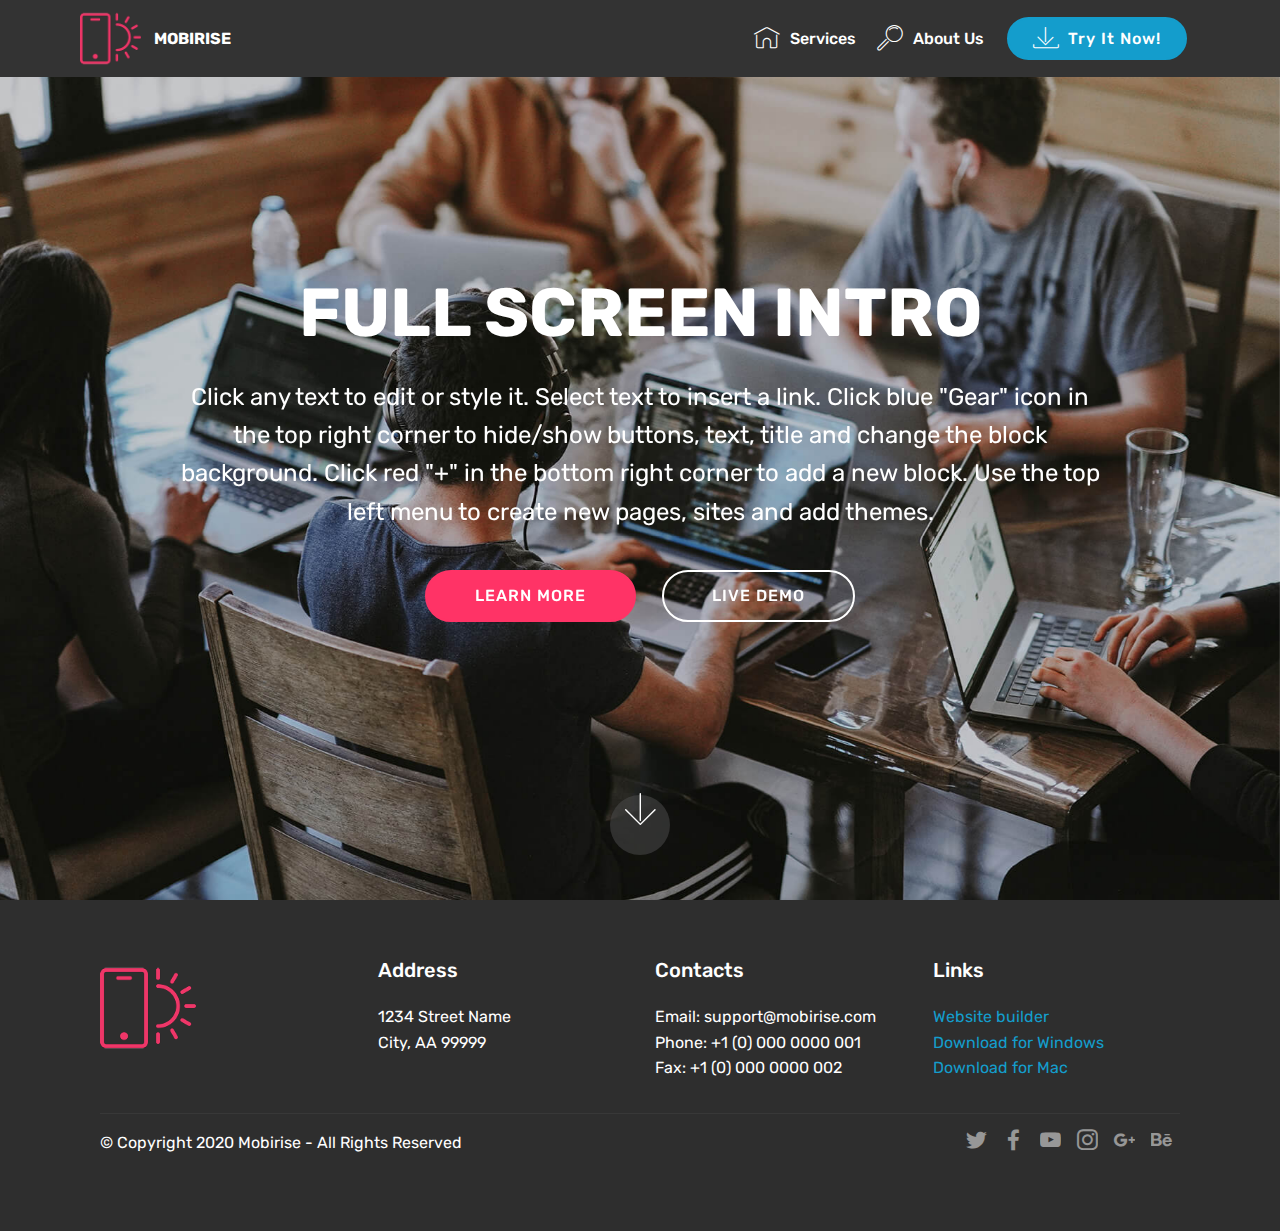
<file: index.html>
<!DOCTYPE html>
<html  >
<head>
  <!-- Site made with Mobirise Website Builder v4.12.4, https://mobirise.com -->
  <meta charset="UTF-8">
  <meta http-equiv="X-UA-Compatible" content="IE=edge">
  <meta name="generator" content="Mobirise v4.12.4, mobirise.com">
  <meta name="viewport" content="width=device-width, initial-scale=1, minimum-scale=1">
  <link rel="shortcut icon" href="assets/images/logo2.png" type="image/x-icon">
  <meta name="description" content="">
  
  
  <title>Home</title>
  <link rel="stylesheet" href="assets/web/assets/mobirise-icons/mobirise-icons.css">
  <link rel="stylesheet" href="assets/bootstrap/css/bootstrap.min.css">
  <link rel="stylesheet" href="assets/bootstrap/css/bootstrap-grid.min.css">
  <link rel="stylesheet" href="assets/bootstrap/css/bootstrap-reboot.min.css">
  <link rel="stylesheet" href="assets/socicon/css/styles.css">
  <link rel="stylesheet" href="assets/tether/tether.min.css">
  <link rel="stylesheet" href="assets/dropdown/css/style.css">
  <link rel="stylesheet" href="assets/theme/css/style.css">
  <link rel="preload" as="style" href="assets/mobirise/css/mbr-additional.css"><link rel="stylesheet" href="assets/mobirise/css/mbr-additional.css" type="text/css">
  
  
  
</head>
<body>
  <section class="menu cid-qTkzRZLJNu" once="menu" id="menu1-0">

    

    <nav class="navbar navbar-expand beta-menu navbar-dropdown align-items-center navbar-fixed-top navbar-toggleable-sm">
        <button class="navbar-toggler navbar-toggler-right" type="button" data-toggle="collapse" data-target="#navbarSupportedContent" aria-controls="navbarSupportedContent" aria-expanded="false" aria-label="Toggle navigation">
            <div class="hamburger">
                <span></span>
                <span></span>
                <span></span>
                <span></span>
            </div>
        </button>
        <div class="menu-logo">
            <div class="navbar-brand">
                <span class="navbar-logo">
                    <a href="https://mobirise.com">
                         <img src="assets/images/logo2.png" alt="Mobirise" style="height: 3.8rem;">
                    </a>
                </span>
                <span class="navbar-caption-wrap">
                    <a class="navbar-caption text-white display-4" href="https://mobirise.com">
                        MOBIRISE
                    </a>
                </span>
            </div>
        </div>
        <div class="collapse navbar-collapse" id="navbarSupportedContent">
            <ul class="navbar-nav nav-dropdown" data-app-modern-menu="true">
                <li class="nav-item">
                    <a class="nav-link link text-white display-4" href="https://mobirise.com">
                        <span class="mbri-home mbr-iconfont mbr-iconfont-btn"></span>
                        Services
                    </a>
                </li>
                <li class="nav-item">
                    <a class="nav-link link text-white display-4" href="https://mobirise.com">
                        <span class="mbri-search mbr-iconfont mbr-iconfont-btn"></span>
                        About Us
                    </a>
                </li>
            </ul>
            <div class="navbar-buttons mbr-section-btn">
                <a class="btn btn-sm btn-primary display-4" href="https://mobirise.com">
                    <span class="mbri-save mbr-iconfont mbr-iconfont-btn "></span>
                    Try It Now!
                </a>
            </div>
        </div>
    </nav>
</section>

<section class="engine"><a href="https://mobirise.info/x">css templates</a></section><section class="cid-qTkA127IK8 mbr-fullscreen mbr-parallax-background" id="header2-1">

    

    

    <div class="container align-center">
        <div class="row justify-content-md-center">
            <div class="mbr-white col-md-10">
                <h1 class="mbr-section-title mbr-bold pb-3 mbr-fonts-style display-1">
                    FULL SCREEN INTRO
                </h1>
                
                <p class="mbr-text pb-3 mbr-fonts-style display-5">
                    Click any text to edit or style it. Select text to insert a link. Click blue "Gear" icon in the top right corner to hide/show buttons, text, title and change the block background. Click red "+" in the bottom right corner to add a new block. Use the top left menu to create new pages, sites and add themes.
                </p>
                <div class="mbr-section-btn">
                    <a class="btn btn-md btn-secondary display-4" href="https://mobirise.com">LEARN MORE</a>
                    <a class="btn btn-md btn-white-outline display-4" href="https://mobirise.com">LIVE DEMO</a>
                </div>
            </div>
        </div>
    </div>
    <div class="mbr-arrow hidden-sm-down" aria-hidden="true">
        <a href="#next">
            <i class="mbri-down mbr-iconfont"></i>
        </a>
    </div>
</section>

<section class="cid-qTkAaeaxX5" id="footer1-2">

    

    

    <div class="container">
        <div class="media-container-row content text-white">
            <div class="col-12 col-md-3">
                <div class="media-wrap">
                    <a href="https://mobirise.com/">
                        <img src="assets/images/logo2.png" alt="Mobirise">
                    </a>
                </div>
            </div>
            <div class="col-12 col-md-3 mbr-fonts-style display-7">
                <h5 class="pb-3">
                    Address
                </h5>
                <p class="mbr-text">
                    1234 Street Name
                    <br>City, AA 99999
                </p>
            </div>
            <div class="col-12 col-md-3 mbr-fonts-style display-7">
                <h5 class="pb-3">
                    Contacts
                </h5>
                <p class="mbr-text">
                    Email: support@mobirise.com
                    <br>Phone: +1 (0) 000 0000 001
                    <br>Fax: +1 (0) 000 0000 002
                </p>
            </div>
            <div class="col-12 col-md-3 mbr-fonts-style display-7">
                <h5 class="pb-3">
                    Links
                </h5>
                <p class="mbr-text">
                    <a class="text-primary" href="https://mobirise.com/">Website builder</a>
                    <br><a class="text-primary" href="https://mobirise.com/mobirise-free-win.zip">Download for Windows</a>
                    <br><a class="text-primary" href="https://mobirise.com/mobirise-free-mac.zip">Download for Mac</a>
                </p>
            </div>
        </div>
        <div class="footer-lower">
            <div class="media-container-row">
                <div class="col-sm-12">
                    <hr>
                </div>
            </div>
            <div class="media-container-row mbr-white">
                <div class="col-sm-6 copyright">
                    <p class="mbr-text mbr-fonts-style display-7">
                        © Copyright 2020 Mobirise - All Rights Reserved
                    </p>
                </div>
                <div class="col-md-6">
                    <div class="social-list align-right">
                        <div class="soc-item">
                            <a href="https://twitter.com/mobirise" target="_blank">
                                <span class="socicon-twitter socicon mbr-iconfont mbr-iconfont-social"></span>
                            </a>
                        </div>
                        <div class="soc-item">
                            <a href="https://www.facebook.com/pages/Mobirise/1616226671953247" target="_blank">
                                <span class="socicon-facebook socicon mbr-iconfont mbr-iconfont-social"></span>
                            </a>
                        </div>
                        <div class="soc-item">
                            <a href="https://www.youtube.com/c/mobirise" target="_blank">
                                <span class="socicon-youtube socicon mbr-iconfont mbr-iconfont-social"></span>
                            </a>
                        </div>
                        <div class="soc-item">
                            <a href="https://instagram.com/mobirise" target="_blank">
                                <span class="socicon-instagram socicon mbr-iconfont mbr-iconfont-social"></span>
                            </a>
                        </div>
                        <div class="soc-item">
                            <a href="https://plus.google.com/u/0/+Mobirise" target="_blank">
                                <span class="socicon-googleplus socicon mbr-iconfont mbr-iconfont-social"></span>
                            </a>
                        </div>
                        <div class="soc-item">
                            <a href="https://www.behance.net/Mobirise" target="_blank">
                                <span class="socicon-behance socicon mbr-iconfont mbr-iconfont-social"></span>
                            </a>
                        </div>
                    </div>
                </div>
            </div>
        </div>
    </div>
</section>


  <script src="assets/web/assets/jquery/jquery.min.js"></script>
  <script src="assets/popper/popper.min.js"></script>
  <script src="assets/bootstrap/js/bootstrap.min.js"></script>
  <script src="assets/tether/tether.min.js"></script>
  <script src="assets/dropdown/js/nav-dropdown.js"></script>
  <script src="assets/dropdown/js/navbar-dropdown.js"></script>
  <script src="assets/touchswipe/jquery.touch-swipe.min.js"></script>
  <script src="assets/parallax/jarallax.min.js"></script>
  <script src="assets/smoothscroll/smooth-scroll.js"></script>
  <script src="assets/theme/js/script.js"></script>
  
  
</body>
</html>
</file>
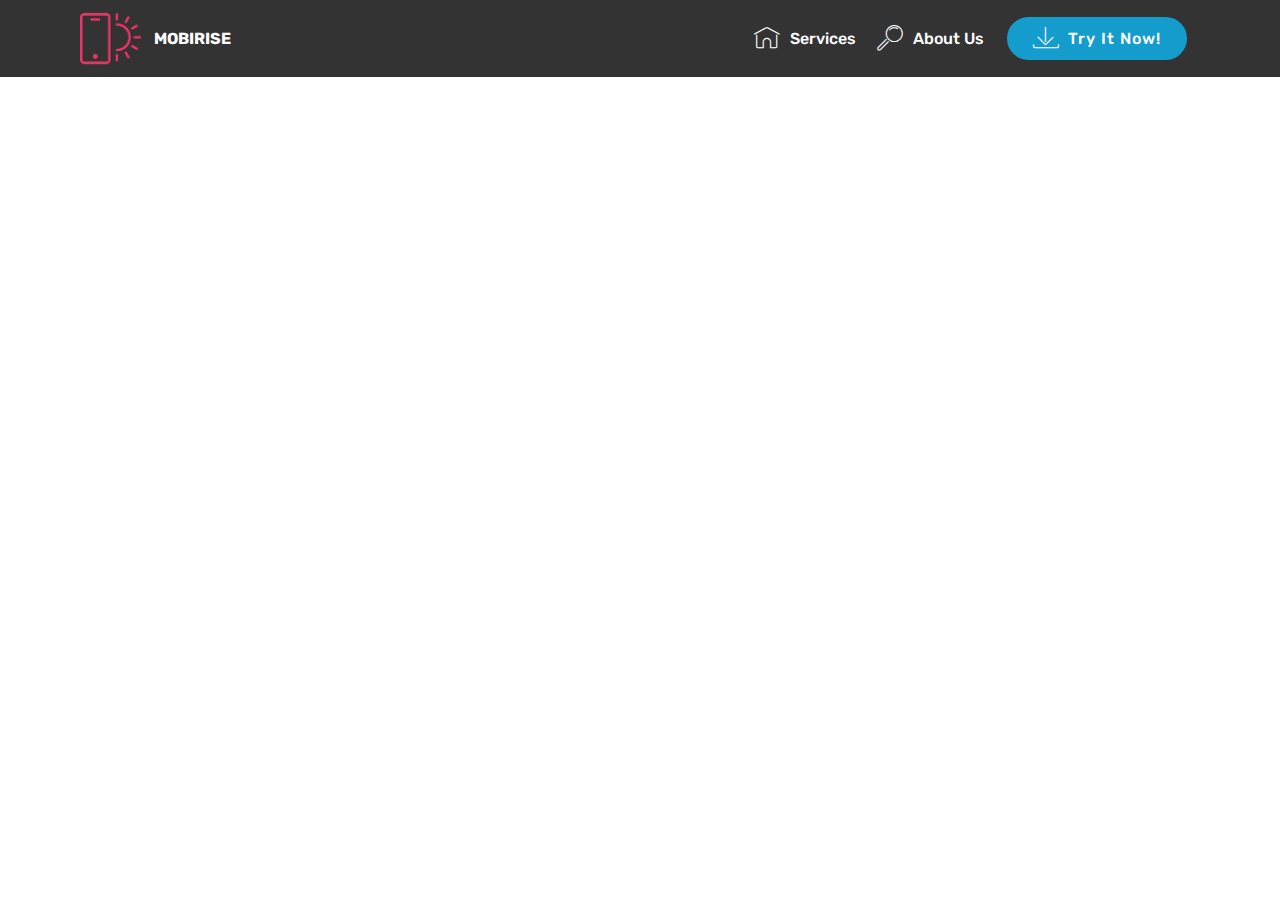
<file: page1.html>
<!DOCTYPE html>
<html  >
<head>
  <!-- Site made with Mobirise Website Builder v4.12.4, https://mobirise.com -->
  <meta charset="UTF-8">
  <meta http-equiv="X-UA-Compatible" content="IE=edge">
  <meta name="generator" content="Mobirise v4.12.4, mobirise.com">
  <meta name="viewport" content="width=device-width, initial-scale=1, minimum-scale=1">
  <link rel="shortcut icon" href="assets/images/logo2.png" type="image/x-icon">
  <meta name="description" content="Web Site Maker Description">
  
  
  <title>Page 1</title>
  <link rel="stylesheet" href="assets/web/assets/mobirise-icons/mobirise-icons.css">
  <link rel="stylesheet" href="assets/bootstrap/css/bootstrap.min.css">
  <link rel="stylesheet" href="assets/bootstrap/css/bootstrap-grid.min.css">
  <link rel="stylesheet" href="assets/bootstrap/css/bootstrap-reboot.min.css">
  <link rel="stylesheet" href="assets/tether/tether.min.css">
  <link rel="stylesheet" href="assets/dropdown/css/style.css">
  <link rel="stylesheet" href="assets/theme/css/style.css">
  <link rel="preload" as="style" href="assets/mobirise/css/mbr-additional.css"><link rel="stylesheet" href="assets/mobirise/css/mbr-additional.css" type="text/css">
  
  
  
</head>
<body>
  <section class="menu cid-qTkzRZLJNu" once="menu" id="menu1-3">

    

    <nav class="navbar navbar-expand beta-menu navbar-dropdown align-items-center navbar-fixed-top navbar-toggleable-sm">
        <button class="navbar-toggler navbar-toggler-right" type="button" data-toggle="collapse" data-target="#navbarSupportedContent" aria-controls="navbarSupportedContent" aria-expanded="false" aria-label="Toggle navigation">
            <div class="hamburger">
                <span></span>
                <span></span>
                <span></span>
                <span></span>
            </div>
        </button>
        <div class="menu-logo">
            <div class="navbar-brand">
                <span class="navbar-logo">
                    <a href="https://mobirise.com">
                         <img src="assets/images/logo2.png" alt="Mobirise" style="height: 3.8rem;">
                    </a>
                </span>
                <span class="navbar-caption-wrap">
                    <a class="navbar-caption text-white display-4" href="https://mobirise.com">
                        MOBIRISE
                    </a>
                </span>
            </div>
        </div>
        <div class="collapse navbar-collapse" id="navbarSupportedContent">
            <ul class="navbar-nav nav-dropdown" data-app-modern-menu="true">
                <li class="nav-item">
                    <a class="nav-link link text-white display-4" href="https://mobirise.com">
                        <span class="mbri-home mbr-iconfont mbr-iconfont-btn"></span>
                        Services
                    </a>
                </li>
                <li class="nav-item">
                    <a class="nav-link link text-white display-4" href="https://mobirise.com">
                        <span class="mbri-search mbr-iconfont mbr-iconfont-btn"></span>
                        About Us
                    </a>
                </li>
            </ul>
            <div class="navbar-buttons mbr-section-btn">
                <a class="btn btn-sm btn-primary display-4" href="https://mobirise.com">
                    <span class="mbri-save mbr-iconfont mbr-iconfont-btn "></span>
                    Try It Now!
                </a>
            </div>
        </div>
    </nav>
</section>


  <section class="engine"><a href="https://mobirise.info/e">make a website</a></section><script src="assets/web/assets/jquery/jquery.min.js"></script>
  <script src="assets/popper/popper.min.js"></script>
  <script src="assets/bootstrap/js/bootstrap.min.js"></script>
  <script src="assets/tether/tether.min.js"></script>
  <script src="assets/smoothscroll/smooth-scroll.js"></script>
  <script src="assets/dropdown/js/nav-dropdown.js"></script>
  <script src="assets/dropdown/js/navbar-dropdown.js"></script>
  <script src="assets/touchswipe/jquery.touch-swipe.min.js"></script>
  <script src="assets/theme/js/script.js"></script>
  
  
</body>
</html>
</file>
<file: assets/web/assets/mobirise-icons/mobirise-icons.css>
@font-face {
  font-family: 'MobiriseIcons';
  src:  url('mobirise-icons.eot?spat4u');
  src:  url('mobirise-icons.eot?spat4u#iefix') format('embedded-opentype'),
    url('mobirise-icons.ttf?spat4u') format('truetype'),
    url('mobirise-icons.woff?spat4u') format('woff'),
    url('mobirise-icons.svg?spat4u#MobiriseIcons') format('svg');
  font-weight: normal;
  font-style: normal;
  font-display: swap;
}

[class^="mbri-"], [class*=" mbri-"] {
  /* use !important to prevent issues with browser extensions that change fonts */
  font-family: MobiriseIcons !important;
  speak: none;
  font-style: normal;
  font-weight: normal;
  font-variant: normal;
  text-transform: none;
  line-height: 1;

  /* Better Font Rendering =========== */
  -webkit-font-smoothing: antialiased;
  -moz-osx-font-smoothing: grayscale;
}

.mbri-add-submenu:before {
  content: "\e900";
}
.mbri-alert:before {
  content: "\e901";
}
.mbri-align-center:before {
  content: "\e902";
}
.mbri-align-justify:before {
  content: "\e903";
}
.mbri-align-left:before {
  content: "\e904";
}
.mbri-align-right:before {
  content: "\e905";
}
.mbri-android:before {
  content: "\e906";
}
.mbri-apple:before {
  content: "\e907";
}
.mbri-arrow-down:before {
  content: "\e908";
}
.mbri-arrow-next:before {
  content: "\e909";
}
.mbri-arrow-prev:before {
  content: "\e90a";
}
.mbri-arrow-up:before {
  content: "\e90b";
}
.mbri-bold:before {
  content: "\e90c";
}
.mbri-bookmark:before {
  content: "\e90d";
}
.mbri-bootstrap:before {
  content: "\e90e";
}
.mbri-briefcase:before {
  content: "\e90f";
}
.mbri-browse:before {
  content: "\e910";
}
.mbri-bulleted-list:before {
  content: "\e911";
}
.mbri-calendar:before {
  content: "\e912";
}
.mbri-camera:before {
  content: "\e913";
}
.mbri-cart-add:before {
  content: "\e914";
}
.mbri-cart-full:before {
  content: "\e915";
}
.mbri-cash:before {
  content: "\e916";
}
.mbri-change-style:before {
  content: "\e917";
}
.mbri-chat:before {
  content: "\e918";
}
.mbri-clock:before {
  content: "\e919";
}
.mbri-close:before {
  content: "\e91a";
}
.mbri-cloud:before {
  content: "\e91b";
}
.mbri-code:before {
  content: "\e91c";
}
.mbri-contact-form:before {
  content: "\e91d";
}
.mbri-credit-card:before {
  content: "\e91e";
}
.mbri-cursor-click:before {
  content: "\e91f";
}
.mbri-cust-feedback:before {
  content: "\e920";
}
.mbri-database:before {
  content: "\e921";
}
.mbri-delivery:before {
  content: "\e922";
}
.mbri-desktop:before {
  content: "\e923";
}
.mbri-devices:before {
  content: "\e924";
}
.mbri-down:before {
  content: "\e925";
}
.mbri-download:before {
  content: "\e989";
}
.mbri-drag-n-drop:before {
  content: "\e927";
}
.mbri-drag-n-drop2:before {
  content: "\e928";
}
.mbri-edit:before {
  content: "\e929";
}
.mbri-edit2:before {
  content: "\e92a";
}
.mbri-error:before {
  content: "\e92b";
}
.mbri-extension:before {
  content: "\e92c";
}
.mbri-features:before {
  content: "\e92d";
}
.mbri-file:before {
  content: "\e92e";
}
.mbri-flag:before {
  content: "\e92f";
}
.mbri-folder:before {
  content: "\e930";
}
.mbri-gift:before {
  content: "\e931";
}
.mbri-github:before {
  content: "\e932";
}
.mbri-globe:before {
  content: "\e933";
}
.mbri-globe-2:before {
  content: "\e934";
}
.mbri-growing-chart:before {
  content: "\e935";
}
.mbri-hearth:before {
  content: "\e936";
}
.mbri-help:before {
  content: "\e937";
}
.mbri-home:before {
  content: "\e938";
}
.mbri-hot-cup:before {
  content: "\e939";
}
.mbri-idea:before {
  content: "\e93a";
}
.mbri-image-gallery:before {
  content: "\e93b";
}
.mbri-image-slider:before {
  content: "\e93c";
}
.mbri-info:before {
  content: "\e93d";
}
.mbri-italic:before {
  content: "\e93e";
}
.mbri-key:before {
  content: "\e93f";
}
.mbri-laptop:before {
  content: "\e940";
}
.mbri-layers:before {
  content: "\e941";
}
.mbri-left-right:before {
  content: "\e942";
}
.mbri-left:before {
  content: "\e943";
}
.mbri-letter:before {
  content: "\e944";
}
.mbri-like:before {
  content: "\e945";
}
.mbri-link:before {
  content: "\e946";
}
.mbri-lock:before {
  content: "\e947";
}
.mbri-login:before {
  content: "\e948";
}
.mbri-logout:before {
  content: "\e949";
}
.mbri-magic-stick:before {
  content: "\e94a";
}
.mbri-map-pin:before {
  content: "\e94b";
}
.mbri-menu:before {
  content: "\e94c";
}
.mbri-mobile:before {
  content: "\e94d";
}
.mbri-mobile2:before {
  content: "\e94e";
}
.mbri-mobirise:before {
  content: "\e94f";
}
.mbri-more-horizontal:before {
  content: "\e950";
}
.mbri-more-vertical:before {
  content: "\e951";
}
.mbri-music:before {
  content: "\e952";
}
.mbri-new-file:before {
  content: "\e953";
}
.mbri-numbered-list:before {
  content: "\e954";
}
.mbri-opened-folder:before {
  content: "\e955";
}
.mbri-pages:before {
  content: "\e956";
}
.mbri-paper-plane:before {
  content: "\e957";
}
.mbri-paperclip:before {
  content: "\e958";
}
.mbri-photo:before {
  content: "\e959";
}
.mbri-photos:before {
  content: "\e95a";
}
.mbri-pin:before {
  content: "\e95b";
}
.mbri-play:before {
  content: "\e95c";
}
.mbri-plus:before {
  content: "\e95d";
}
.mbri-preview:before {
  content: "\e95e";
}
.mbri-print:before {
  content: "\e95f";
}
.mbri-protect:before {
  content: "\e960";
}
.mbri-question:before {
  content: "\e961";
}
.mbri-quote-left:before {
  content: "\e962";
}
.mbri-quote-right:before {
  content: "\e963";
}
.mbri-refresh:before {
  content: "\e964";
}
.mbri-responsive:before {
  content: "\e965";
}
.mbri-right:before {
  content: "\e966";
}
.mbri-rocket:before {
  content: "\e967";
}
.mbri-sad-face:before {
  content: "\e968";
}
.mbri-sale:before {
  content: "\e969";
}
.mbri-save:before {
  content: "\e96a";
}
.mbri-search:before {
  content: "\e96b";
}
.mbri-setting:before {
  content: "\e96c";
}
.mbri-setting2:before {
  content: "\e96d";
}
.mbri-setting3:before {
  content: "\e96e";
}
.mbri-share:before {
  content: "\e96f";
}
.mbri-shopping-bag:before {
  content: "\e970";
}
.mbri-shopping-basket:before {
  content: "\e971";
}
.mbri-shopping-cart:before {
  content: "\e972";
}
.mbri-sites:before {
  content: "\e973";
}
.mbri-smile-face:before {
  content: "\e974";
}
.mbri-speed:before {
  content: "\e975";
}
.mbri-star:before {
  content: "\e976";
}
.mbri-success:before {
  content: "\e977";
}
.mbri-sun:before {
  content: "\e978";
}
.mbri-sun2:before {
  content: "\e979";
}
.mbri-tablet:before {
  content: "\e97a";
}
.mbri-tablet-vertical:before {
  content: "\e97b";
}
.mbri-target:before {
  content: "\e97c";
}
.mbri-timer:before {
  content: "\e97d";
}
.mbri-to-ftp:before {
  content: "\e97e";
}
.mbri-to-local-drive:before {
  content: "\e97f";
}
.mbri-touch-swipe:before {
  content: "\e980";
}
.mbri-touch:before {
  content: "\e981";
}
.mbri-trash:before {
  content: "\e982";
}
.mbri-underline:before {
  content: "\e983";
}
.mbri-unlink:before {
  content: "\e984";
}
.mbri-unlock:before {
  content: "\e985";
}
.mbri-up-down:before {
  content: "\e986";
}
.mbri-up:before {
  content: "\e987";
}
.mbri-update:before {
  content: "\e988";
}
.mbri-upload:before {
 content: "\e926"; 
}
.mbri-user:before {
  content: "\e98a";
}
.mbri-user2:before {
  content: "\e98b";
}
.mbri-users:before {
  content: "\e98c";
}
.mbri-video:before {
  content: "\e98d";
}
.mbri-video-play:before {
  content: "\e98e";
}
.mbri-watch:before {
  content: "\e98f";
}
.mbri-website-theme:before {
  content: "\e990";
}
.mbri-wifi:before {
  content: "\e991";
}
.mbri-windows:before {
  content: "\e992";
}
.mbri-zoom-out:before {
  content: "\e993";
}
.mbri-redo:before {
  content: "\e994";
}
.mbri-undo:before {
  content: "\e995";
}
</file>
<file: assets/socicon/css/styles.css>
@charset "UTF-8";

@font-face {
  font-family: 'Socicon';
  src:  url('../fonts/socicon.eot');
  src:  url('../fonts/socicon.eot?#iefix') format('embedded-opentype'),
    url('../fonts/socicon.woff2') format('woff2'),
    url('../fonts/socicon.ttf') format('truetype'),
    url('../fonts/socicon.woff') format('woff'),
    url('../fonts/socicon.svg#socicon') format('svg');
  font-weight: normal;
  font-style: normal;
}

[data-icon]:before {
  font-family: "socicon" !important;
  content: attr(data-icon);
  font-style: normal !important;
  font-weight: normal !important;
  font-variant: normal !important;
  text-transform: none !important;
  speak: none;
  line-height: 1;
  -webkit-font-smoothing: antialiased;
  -moz-osx-font-smoothing: grayscale;
}

[class^="socicon-"], [class*=" socicon-"] {
  /* use !important to prevent issues with browser extensions that change fonts */
  font-family: 'Socicon' !important;
  speak: none;
  font-style: normal;
  font-weight: normal;
  font-variant: normal;
  text-transform: none;
  line-height: 1;

  /* Better Font Rendering =========== */
  -webkit-font-smoothing: antialiased;
  -moz-osx-font-smoothing: grayscale;
}

.socicon-eitaa:before {
  content: "\e97c";
}
.socicon-soroush:before {
  content: "\e97d";
}
.socicon-bale:before {
  content: "\e97e";
}
.socicon-zazzle:before {
  content: "\e97b";
}
.socicon-society6:before {
  content: "\e97a";
}
.socicon-redbubble:before {
  content: "\e979";
}
.socicon-avvo:before {
  content: "\e978";
}
.socicon-stitcher:before {
  content: "\e977";
}
.socicon-googlehangouts:before {
  content: "\e974";
}
.socicon-dlive:before {
  content: "\e975";
}
.socicon-vsco:before {
  content: "\e976";
}
.socicon-flipboard:before {
  content: "\e973";
}
.socicon-ubuntu:before {
  content: "\e958";
}
.socicon-artstation:before {
  content: "\e959";
}
.socicon-invision:before {
  content: "\e95a";
}
.socicon-torial:before {
  content: "\e95b";
}
.socicon-collectorz:before {
  content: "\e95c";
}
.socicon-seenthis:before {
  content: "\e95d";
}
.socicon-googleplaymusic:before {
  content: "\e95e";
}
.socicon-debian:before {
  content: "\e95f";
}
.socicon-filmfreeway:before {
  content: "\e960";
}
.socicon-gnome:before {
  content: "\e961";
}
.socicon-itchio:before {
  content: "\e962";
}
.socicon-jamendo:before {
  content: "\e963";
}
.socicon-mix:before {
  content: "\e964";
}
.socicon-sharepoint:before {
  content: "\e965";
}
.socicon-tinder:before {
  content: "\e966";
}
.socicon-windguru:before {
  content: "\e967";
}
.socicon-cdbaby:before {
  content: "\e968";
}
.socicon-elementaryos:before {
  content: "\e969";
}
.socicon-stage32:before {
  content: "\e96a";
}
.socicon-tiktok:before {
  content: "\e96b";
}
.socicon-gitter:before {
  content: "\e96c";
}
.socicon-letterboxd:before {
  content: "\e96d";
}
.socicon-threema:before {
  content: "\e96e";
}
.socicon-splice:before {
  content: "\e96f";
}
.socicon-metapop:before {
  content: "\e970";
}
.socicon-naver:before {
  content: "\e971";
}
.socicon-remote:before {
  content: "\e972";
}
.socicon-internet:before {
  content: "\e957";
}
.socicon-moddb:before {
  content: "\e94b";
}
.socicon-indiedb:before {
  content: "\e94c";
}
.socicon-traxsource:before {
  content: "\e94d";
}
.socicon-gamefor:before {
  content: "\e94e";
}
.socicon-pixiv:before {
  content: "\e94f";
}
.socicon-myanimelist:before {
  content: "\e950";
}
.socicon-blackberry:before {
  content: "\e951";
}
.socicon-wickr:before {
  content: "\e952";
}
.socicon-spip:before {
  content: "\e953";
}
.socicon-napster:before {
  content: "\e954";
}
.socicon-beatport:before {
  content: "\e955";
}
.socicon-hackerone:before {
  content: "\e956";
}
.socicon-hackernews:before {
  content: "\e946";
}
.socicon-smashwords:before {
  content: "\e947";
}
.socicon-kobo:before {
  content: "\e948";
}
.socicon-bookbub:before {
  content: "\e949";
}
.socicon-mailru:before {
  content: "\e94a";
}
.socicon-gitlab:before {
  content: "\e945";
}
.socicon-instructables:before {
  content: "\e944";
}
.socicon-portfolio:before {
  content: "\e943";
}
.socicon-codered:before {
  content: "\e940";
}
.socicon-origin:before {
  content: "\e941";
}
.socicon-nextdoor:before {
  content: "\e942";
}
.socicon-udemy:before {
  content: "\e93f";
}
.socicon-livemaster:before {
  content: "\e93e";
}
.socicon-crunchbase:before {
  content: "\e93b";
}
.socicon-homefy:before {
  content: "\e93c";
}
.socicon-calendly:before {
  content: "\e93d";
}
.socicon-realtor:before {
  content: "\e90f";
}
.socicon-tidal:before {
  content: "\e910";
}
.socicon-qobuz:before {
  content: "\e911";
}
.socicon-natgeo:before {
  content: "\e912";
}
.socicon-mastodon:before {
  content: "\e913";
}
.socicon-unsplash:before {
  content: "\e914";
}
.socicon-homeadvisor:before {
  content: "\e915";
}
.socicon-angieslist:before {
  content: "\e916";
}
.socicon-codepen:before {
  content: "\e917";
}
.socicon-slack:before {
  content: "\e918";
}
.socicon-openaigym:before {
  content: "\e919";
}
.socicon-logmein:before {
  content: "\e91a";
}
.socicon-fiverr:before {
  content: "\e91b";
}
.socicon-gotomeeting:before {
  content: "\e91c";
}
.socicon-aliexpress:before {
  content: "\e91d";
}
.socicon-guru:before {
  content: "\e91e";
}
.socicon-appstore:before {
  content: "\e91f";
}
.socicon-homes:before {
  content: "\e920";
}
.socicon-zoom:before {
  content: "\e921";
}
.socicon-alibaba:before {
  content: "\e922";
}
.socicon-craigslist:before {
  content: "\e923";
}
.socicon-wix:before {
  content: "\e924";
}
.socicon-redfin:before {
  content: "\e925";
}
.socicon-googlecalendar:before {
  content: "\e926";
}
.socicon-shopify:before {
  content: "\e927";
}
.socicon-freelancer:before {
  content: "\e928";
}
.socicon-seedrs:before {
  content: "\e929";
}
.socicon-bing:before {
  content: "\e92a";
}
.socicon-doodle:before {
  content: "\e92b";
}
.socicon-bonanza:before {
  content: "\e92c";
}
.socicon-squarespace:before {
  content: "\e92d";
}
.socicon-toptal:before {
  content: "\e92e";
}
.socicon-gust:before {
  content: "\e92f";
}
.socicon-ask:before {
  content: "\e930";
}
.socicon-trulia:before {
  content: "\e931";
}
.socicon-loomly:before {
  content: "\e932";
}
.socicon-ghost:before {
  content: "\e933";
}
.socicon-upwork:before {
  content: "\e934";
}
.socicon-fundable:before {
  content: "\e935";
}
.socicon-booking:before {
  content: "\e936";
}
.socicon-googlemaps:before {
  content: "\e937";
}
.socicon-zillow:before {
  content: "\e938";
}
.socicon-niconico:before {
  content: "\e939";
}
.socicon-toneden:before {
  content: "\e93a";
}
.socicon-augment:before {
  content: "\e908";
}
.socicon-bitbucket:before {
  content: "\e909";
}
.socicon-fyuse:before {
  content: "\e90a";
}
.socicon-yt-gaming:before {
  content: "\e90b";
}
.socicon-sketchfab:before {
  content: "\e90c";
}
.socicon-mobcrush:before {
  content: "\e90d";
}
.socicon-microsoft:before {
  content: "\e90e";
}
.socicon-pandora:before {
  content: "\e907";
}
.socicon-messenger:before {
  content: "\e906";
}
.socicon-gamewisp:before {
  content: "\e905";
}
.socicon-bloglovin:before {
  content: "\e904";
}
.socicon-tunein:before {
  content: "\e903";
}
.socicon-gamejolt:before {
  content: "\e901";
}
.socicon-trello:before {
  content: "\e902";
}
.socicon-spreadshirt:before {
  content: "\e900";
}
.socicon-500px:before {
  content: "\e000";
}
.socicon-8tracks:before {
  content: "\e001";
}
.socicon-airbnb:before {
  content: "\e002";
}
.socicon-alliance:before {
  content: "\e003";
}
.socicon-amazon:before {
  content: "\e004";
}
.socicon-amplement:before {
  content: "\e005";
}
.socicon-android:before {
  content: "\e006";
}
.socicon-angellist:before {
  content: "\e007";
}
.socicon-apple:before {
  content: "\e008";
}
.socicon-appnet:before {
  content: "\e009";
}
.socicon-baidu:before {
  content: "\e00a";
}
.socicon-bandcamp:before {
  content: "\e00b";
}
.socicon-battlenet:before {
  content: "\e00c";
}
.socicon-mixer:before {
  content: "\e00d";
}
.socicon-bebee:before {
  content: "\e00e";
}
.socicon-bebo:before {
  content: "\e00f";
}
.socicon-behance:before {
  content: "\e010";
}
.socicon-blizzard:before {
  content: "\e011";
}
.socicon-blogger:before {
  content: "\e012";
}
.socicon-buffer:before {
  content: "\e013";
}
.socicon-chrome:before {
  content: "\e014";
}
.socicon-coderwall:before {
  content: "\e015";
}
.socicon-curse:before {
  content: "\e016";
}
.socicon-dailymotion:before {
  content: "\e017";
}
.socicon-deezer:before {
  content: "\e018";
}
.socicon-delicious:before {
  content: "\e019";
}
.socicon-deviantart:before {
  content: "\e01a";
}
.socicon-diablo:before {
  content: "\e01b";
}
.socicon-digg:before {
  content: "\e01c";
}
.socicon-discord:before {
  content: "\e01d";
}
.socicon-disqus:before {
  content: "\e01e";
}
.socicon-douban:before {
  content: "\e01f";
}
.socicon-draugiem:before {
  content: "\e020";
}
.socicon-dribbble:before {
  content: "\e021";
}
.socicon-drupal:before {
  content: "\e022";
}
.socicon-ebay:before {
  content: "\e023";
}
.socicon-ello:before {
  content: "\e024";
}
.socicon-endomodo:before {
  content: "\e025";
}
.socicon-envato:before {
  content: "\e026";
}
.socicon-etsy:before {
  content: "\e027";
}
.socicon-facebook:before {
  content: "\e028";
}
.socicon-feedburner:before {
  content: "\e029";
}
.socicon-filmweb:before {
  content: "\e02a";
}
.socicon-firefox:before {
  content: "\e02b";
}
.socicon-flattr:before {
  content: "\e02c";
}
.socicon-flickr:before {
  content: "\e02d";
}
.socicon-formulr:before {
  content: "\e02e";
}
.socicon-forrst:before {
  content: "\e02f";
}
.socicon-foursquare:before {
  content: "\e030";
}
.socicon-friendfeed:before {
  content: "\e031";
}
.socicon-github:before {
  content: "\e032";
}
.socicon-goodreads:before {
  content: "\e033";
}
.socicon-google:before {
  content: "\e034";
}
.socicon-googlescholar:before {
  content: "\e035";
}
.socicon-googlegroups:before {
  content: "\e036";
}
.socicon-googlephotos:before {
  content: "\e037";
}
.socicon-googleplus:before {
  content: "\e038";
}
.socicon-grooveshark:before {
  content: "\e039";
}
.socicon-hackerrank:before {
  content: "\e03a";
}
.socicon-hearthstone:before {
  content: "\e03b";
}
.socicon-hellocoton:before {
  content: "\e03c";
}
.socicon-heroes:before {
  content: "\e03d";
}
.socicon-smashcast:before {
  content: "\e03e";
}
.socicon-horde:before {
  content: "\e03f";
}
.socicon-houzz:before {
  content: "\e040";
}
.socicon-icq:before {
  content: "\e041";
}
.socicon-identica:before {
  content: "\e042";
}
.socicon-imdb:before {
  content: "\e043";
}
.socicon-instagram:before {
  content: "\e044";
}
.socicon-issuu:before {
  content: "\e045";
}
.socicon-istock:before {
  content: "\e046";
}
.socicon-itunes:before {
  content: "\e047";
}
.socicon-keybase:before {
  content: "\e048";
}
.socicon-lanyrd:before {
  content: "\e049";
}
.socicon-lastfm:before {
  content: "\e04a";
}
.socicon-line:before {
  content: "\e04b";
}
.socicon-linkedin:before {
  content: "\e04c";
}
.socicon-livejournal:before {
  content: "\e04d";
}
.socicon-lyft:before {
  content: "\e04e";
}
.socicon-macos:before {
  content: "\e04f";
}
.socicon-mail:before {
  content: "\e050";
}
.socicon-medium:before {
  content: "\e051";
}
.socicon-meetup:before {
  content: "\e052";
}
.socicon-mixcloud:before {
  content: "\e053";
}
.socicon-modelmayhem:before {
  content: "\e054";
}
.socicon-mumble:before {
  content: "\e055";
}
.socicon-myspace:before {
  content: "\e056";
}
.socicon-newsvine:before {
  content: "\e057";
}
.socicon-nintendo:before {
  content: "\e058";
}
.socicon-npm:before {
  content: "\e059";
}
.socicon-odnoklassniki:before {
  content: "\e05a";
}
.socicon-openid:before {
  content: "\e05b";
}
.socicon-opera:before {
  content: "\e05c";
}
.socicon-outlook:before {
  content: "\e05d";
}
.socicon-overwatch:before {
  content: "\e05e";
}
.socicon-patreon:before {
  content: "\e05f";
}
.socicon-paypal:before {
  content: "\e060";
}
.socicon-periscope:before {
  content: "\e061";
}
.socicon-persona:before {
  content: "\e062";
}
.socicon-pinterest:before {
  content: "\e063";
}
.socicon-play:before {
  content: "\e064";
}
.socicon-player:before {
  content: "\e065";
}
.socicon-playstation:before {
  content: "\e066";
}
.socicon-pocket:before {
  content: "\e067";
}
.socicon-qq:before {
  content: "\e068";
}
.socicon-quora:before {
  content: "\e069";
}
.socicon-raidcall:before {
  content: "\e06a";
}
.socicon-ravelry:before {
  content: "\e06b";
}
.socicon-reddit:before {
  content: "\e06c";
}
.socicon-renren:before {
  content: "\e06d";
}
.socicon-researchgate:before {
  content: "\e06e";
}
.socicon-residentadvisor:before {
  content: "\e06f";
}
.socicon-reverbnation:before {
  content: "\e070";
}
.socicon-rss:before {
  content: "\e071";
}
.socicon-sharethis:before {
  content: "\e072";
}
.socicon-skype:before {
  content: "\e073";
}
.socicon-slideshare:before {
  content: "\e074";
}
.socicon-smugmug:before {
  content: "\e075";
}
.socicon-snapchat:before {
  content: "\e076";
}
.socicon-songkick:before {
  content: "\e077";
}
.socicon-soundcloud:before {
  content: "\e078";
}
.socicon-spotify:before {
  content: "\e079";
}
.socicon-stackexchange:before {
  content: "\e07a";
}
.socicon-stackoverflow:before {
  content: "\e07b";
}
.socicon-starcraft:before {
  content: "\e07c";
}
.socicon-stayfriends:before {
  content: "\e07d";
}
.socicon-steam:before {
  content: "\e07e";
}
.socicon-storehouse:before {
  content: "\e07f";
}
.socicon-strava:before {
  content: "\e080";
}
.socicon-streamjar:before {
  content: "\e081";
}
.socicon-stumbleupon:before {
  content: "\e082";
}
.socicon-swarm:before {
  content: "\e083";
}
.socicon-teamspeak:before {
  content: "\e084";
}
.socicon-teamviewer:before {
  content: "\e085";
}
.socicon-technorati:before {
  content: "\e086";
}
.socicon-telegram:before {
  content: "\e087";
}
.socicon-tripadvisor:before {
  content: "\e088";
}
.socicon-tripit:before {
  content: "\e089";
}
.socicon-triplej:before {
  content: "\e08a";
}
.socicon-tumblr:before {
  content: "\e08b";
}
.socicon-twitch:before {
  content: "\e08c";
}
.socicon-twitter:before {
  content: "\e08d";
}
.socicon-uber:before {
  content: "\e08e";
}
.socicon-ventrilo:before {
  content: "\e08f";
}
.socicon-viadeo:before {
  content: "\e090";
}
.socicon-viber:before {
  content: "\e091";
}
.socicon-viewbug:before {
  content: "\e092";
}
.socicon-vimeo:before {
  content: "\e093";
}
.socicon-vine:before {
  content: "\e094";
}
.socicon-vkontakte:before {
  content: "\e095";
}
.socicon-warcraft:before {
  content: "\e096";
}
.socicon-wechat:before {
  content: "\e097";
}
.socicon-weibo:before {
  content: "\e098";
}
.socicon-whatsapp:before {
  content: "\e099";
}
.socicon-wikipedia:before {
  content: "\e09a";
}
.socicon-windows:before {
  content: "\e09b";
}
.socicon-wordpress:before {
  content: "\e09c";
}
.socicon-wykop:before {
  content: "\e09d";
}
.socicon-xbox:before {
  content: "\e09e";
}
.socicon-xing:before {
  content: "\e09f";
}
.socicon-yahoo:before {
  content: "\e0a0";
}
.socicon-yammer:before {
  content: "\e0a1";
}
.socicon-yandex:before {
  content: "\e0a2";
}
.socicon-yelp:before {
  content: "\e0a3";
}
.socicon-younow:before {
  content: "\e0a4";
}
.socicon-youtube:before {
  content: "\e0a5";
}
.socicon-zapier:before {
  content: "\e0a6";
}
.socicon-zerply:before {
  content: "\e0a7";
}
.socicon-zomato:before {
  content: "\e0a8";
}
.socicon-zynga:before {
  content: "\e0a9";
}
</file>
<file: assets/dropdown/css/style.css>
.navbar-dropdown {
  left: 0;
  padding: 0;
  position: absolute;
  right: 0;
  top: 0;
  transition: all 0.45s ease;
  z-index: 1030;
  background: #282828; }
  .navbar-dropdown .navbar-logo {
    margin-right: 0.8rem;
    transition: margin 0.3s ease-in-out;
    vertical-align: middle; }
    .navbar-dropdown .navbar-logo img {
      height: 3.125rem;
      transition: all 0.3s ease-in-out; }
    .navbar-dropdown .navbar-logo.mbr-iconfont {
      font-size: 3.125rem;
      line-height: 3.125rem; }
  .navbar-dropdown .navbar-caption {
    font-weight: 700;
    white-space: normal;
    vertical-align: -4px;
    line-height: 3.125rem !important; }
    .navbar-dropdown .navbar-caption, .navbar-dropdown .navbar-caption:hover {
      color: inherit;
      text-decoration: none; }
  .navbar-dropdown .mbr-iconfont + .navbar-caption {
    vertical-align: -1px; }
  .navbar-dropdown.navbar-fixed-top {
    position: fixed; }
  .navbar-dropdown .navbar-brand span {
    vertical-align: -4px; }
  .navbar-dropdown.bg-color.transparent {
    background: none; }
  .navbar-dropdown.navbar-short .navbar-brand {
    padding: 0.625rem 0; }
    .navbar-dropdown.navbar-short .navbar-brand span {
      vertical-align: -1px; }
  .navbar-dropdown.navbar-short .navbar-caption {
    line-height: 2.375rem !important;
    vertical-align: -2px; }
  .navbar-dropdown.navbar-short .navbar-logo {
    margin-right: 0.5rem; }
    .navbar-dropdown.navbar-short .navbar-logo img {
      height: 2.375rem; }
    .navbar-dropdown.navbar-short .navbar-logo.mbr-iconfont {
      font-size: 2.375rem;
      line-height: 2.375rem; }
  .navbar-dropdown.navbar-short .mbr-table-cell {
    height: 3.625rem; }
  .navbar-dropdown .navbar-close {
    left: 0.6875rem;
    position: fixed;
    top: 0.75rem;
    z-index: 1000; }
  .navbar-dropdown .hamburger-icon {
    content: "";
    display: inline-block;
    vertical-align: middle;
    width: 16px;
    -webkit-box-shadow: 0 -6px 0 1px #282828,0 0 0 1px #282828,0 6px 0 1px #282828;
    -moz-box-shadow: 0 -6px 0 1px #282828,0 0 0 1px #282828,0 6px 0 1px #282828;
    box-shadow: 0 -6px 0 1px #282828,0 0 0 1px #282828,0 6px 0 1px #282828; }

.dropdown-menu .dropdown-toggle[data-toggle="dropdown-submenu"]::after {
  border-bottom: 0.35em solid transparent;
  border-left: 0.35em solid;
  border-right: 0;
  border-top: 0.35em solid transparent;
  margin-left: 0.3rem; }

.dropdown-menu .dropdown-item:focus {
  outline: 0; }

.nav-dropdown {
  font-size: 0.75rem;
  font-weight: 500;
  height: auto !important; }
  .nav-dropdown .nav-btn {
    padding-left: 1rem; }
  .nav-dropdown .link {
    margin: .667em 1.667em;
    font-weight: 500;
    padding: 0;
    transition: color .2s ease-in-out; }
    .nav-dropdown .link.dropdown-toggle {
      margin-right: 2.583em; }
      .nav-dropdown .link.dropdown-toggle::after {
        margin-left: .25rem;
        border-top: 0.35em solid;
        border-right: 0.35em solid transparent;
        border-left: 0.35em solid transparent;
        border-bottom: 0; }
      .nav-dropdown .link.dropdown-toggle[aria-expanded="true"] {
        margin: 0;
        padding: 0.667em 3.263em  0.667em 1.667em; }
  .nav-dropdown .link::after,
  .nav-dropdown .dropdown-item::after {
    color: inherit; }
  .nav-dropdown .btn {
    font-size: 0.75rem;
    font-weight: 700;
    letter-spacing: 0;
    margin-bottom: 0;
    padding-left: 1.25rem;
    padding-right: 1.25rem; }
  .nav-dropdown .dropdown-menu {
    border-radius: 0;
    border: 0;
    left: 0;
    margin: 0;
    padding-bottom: 1.25rem;
    padding-top: 1.25rem;
    position: relative; }
  .nav-dropdown .dropdown-submenu {
    margin-left: 0.125rem;
    top: 0; }
  .nav-dropdown .dropdown-item {
    font-weight: 500;
    line-height: 2;
    padding: 0.3846em 4.615em 0.3846em 1.5385em;
    position: relative;
    transition: color .2s ease-in-out, background-color .2s ease-in-out; }
    .nav-dropdown .dropdown-item::after {
      margin-top: -0.3077em;
      position: absolute;
      right: 1.1538em;
      top: 50%; }
    .nav-dropdown .dropdown-item:focus, .nav-dropdown .dropdown-item:hover {
      background: none; }

@media (max-width: 767px) {
  .nav-dropdown.navbar-toggleable-sm {
    bottom: 0;
    display: none;
    left: 0;
    overflow-x: hidden;
    position: fixed;
    top: 0;
    transform: translateX(-100%);
    -ms-transform: translateX(-100%);
    -webkit-transform: translateX(-100%);
    width: 18.75rem;
    z-index: 999; } }
.nav-dropdown.navbar-toggleable-xl {
  bottom: 0;
  display: none;
  left: 0;
  overflow-x: hidden;
  position: fixed;
  top: 0;
  transform: translateX(-100%);
  -ms-transform: translateX(-100%);
  -webkit-transform: translateX(-100%);
  width: 18.75rem;
  z-index: 999; }

.nav-dropdown-sm {
  display: block !important;
  overflow-x: hidden;
  overflow: auto;
  padding-top: 3.875rem; }
  .nav-dropdown-sm::after {
    content: "";
    display: block;
    height: 3rem;
    width: 100%; }
  .nav-dropdown-sm.collapse.in ~ .navbar-close {
    display: block !important; }
  .nav-dropdown-sm.collapsing, .nav-dropdown-sm.collapse.in {
    transform: translateX(0);
    -ms-transform: translateX(0);
    -webkit-transform: translateX(0);
    transition: all 0.25s ease-out;
    -webkit-transition: all 0.25s ease-out;
    background: #282828; }
  .nav-dropdown-sm.collapsing[aria-expanded="false"] {
    transform: translateX(-100%);
    -ms-transform: translateX(-100%);
    -webkit-transform: translateX(-100%); }
  .nav-dropdown-sm .nav-item {
    display: block;
    margin-left: 0 !important;
    padding-left: 0; }
  .nav-dropdown-sm .link,
  .nav-dropdown-sm .dropdown-item {
    border-top: 1px dotted rgba(255, 255, 255, 0.1);
    font-size: 0.8125rem;
    line-height: 1.6;
    margin: 0 !important;
    padding: 0.875rem 2.4rem 0.875rem 1.5625rem !important;
    position: relative;
    white-space: normal; }
    .nav-dropdown-sm .link:focus, .nav-dropdown-sm .link:hover,
    .nav-dropdown-sm .dropdown-item:focus,
    .nav-dropdown-sm .dropdown-item:hover {
      background: rgba(0, 0, 0, 0.2) !important;
      color: #c0a375; }
  .nav-dropdown-sm .nav-btn {
    position: relative;
    padding: 1.5625rem 1.5625rem 0 1.5625rem; }
    .nav-dropdown-sm .nav-btn::before {
      border-top: 1px dotted rgba(255, 255, 255, 0.1);
      content: "";
      left: 0;
      position: absolute;
      top: 0;
      width: 100%; }
    .nav-dropdown-sm .nav-btn + .nav-btn {
      padding-top: 0.625rem; }
      .nav-dropdown-sm .nav-btn + .nav-btn::before {
        display: none; }
  .nav-dropdown-sm .btn {
    padding: 0.625rem 0; }
  .nav-dropdown-sm .dropdown-toggle[data-toggle="dropdown-submenu"]::after {
    margin-left: .25rem;
    border-top: 0.35em solid;
    border-right: 0.35em solid transparent;
    border-left: 0.35em solid transparent;
    border-bottom: 0; }
  .nav-dropdown-sm .dropdown-toggle[data-toggle="dropdown-submenu"][aria-expanded="true"]::after {
    border-top: 0;
    border-right: 0.35em solid transparent;
    border-left: 0.35em solid transparent;
    border-bottom: 0.35em solid; }
  .nav-dropdown-sm .dropdown-menu {
    margin: 0;
    padding: 0;
    position: relative;
    top: 0;
    left: 0;
    width: 100%;
    border: 0;
    float: none;
    border-radius: 0;
    background: none; }
  .nav-dropdown-sm .dropdown-submenu {
    left: 100%;
    margin-left: 0.125rem;
    margin-top: -1.25rem;
    top: 0; }

.navbar-toggleable-sm .nav-dropdown .dropdown-menu {
  position: absolute; }

.navbar-toggleable-sm .nav-dropdown .dropdown-submenu {
  left: 100%;
  margin-left: 0.125rem;
  margin-top: -1.25rem;
  top: 0; }

.navbar-toggleable-sm.opened .nav-dropdown .dropdown-menu {
  position: relative; }

.navbar-toggleable-sm.opened .nav-dropdown .dropdown-submenu {
  left: 0;
  margin-left: 00rem;
  margin-top: 0rem;
  top: 0; }

.is-builder .nav-dropdown.collapsing {
  transition: none !important; }

/*# sourceMappingURL=style.css.map */
</file>
<file: assets/theme/css/style.css>
/*!
 * Mobirise v4 theme (https://mobirise.com/)
 * Copyright 2017 Mobirise
 */
section {
  background-color: #eeeeee;
}

.form-control:focus {
  box-shadow: none;
}

:focus {
  outline: none;
}

body {
  font-style: normal;
  line-height: 1.5;
}

section,
.container,
.container-fluid {
  position: relative;
  word-wrap: break-word;
}

a.mbr-iconfont:hover {
  text-decoration: none;
}

.article .lead p,
.article .lead ul,
.article .lead ol,
.article .lead pre,
.article .lead blockquote {
  margin-bottom: 0;
}

ul,
ol,
pre,
blockquote {
  margin-bottom: 2.3125rem;
}

pre {
  background: #f4f4f4;
  padding: 10px 24px;
  white-space: pre-wrap;
}

.inactive {
  -webkit-user-select: none;
  -moz-user-select: none;
  -ms-user-select: none;
  user-select: none;
  pointer-events: none;
  -webkit-user-drag: none;
  user-drag: none;
}

.mbr-section__comments .row {
  justify-content: center;
  -webkit-justify-content: center;
}

a {
  font-style: normal;
  font-weight: 400;
  cursor: pointer;
}

a, a:hover {
  text-decoration: none;
}

figure {
  margin-bottom: 0;
}

body {
  color: #232323;
}

h1,
h2,
h3,
h4,
h5,
h6,
.h1,
.h2,
.h3,
.h4,
.h5,
.h6,
.display-1,
.display-2,
.display-3,
.display-4 {
  line-height: 1;
  word-break: break-word;
  word-wrap: break-word;
}

.mbr-section-title {
  font-style: normal;
  line-height: 1.2;
}

.mbr-section-subtitle {
  line-height: 1.3;
}

.mbr-text {
  font-style: normal;
  line-height: 1.6;
}

b,
strong {
  font-weight: bold;
}

blockquote {
  padding: 10px 0 10px 20px;
  position: relative;
  border-left: 2px solid;
  border-color: #ff3366;
}

input:-webkit-autofill, input:-webkit-autofill:hover, input:-webkit-autofill:focus, input:-webkit-autofill:active {
  transition-delay: 9999s;
  transition-property: background-color, color;
}

textarea[type='hidden'] {
  display: none;
}

body {
  position: relative;
}

section {
  background-position: 50% 50%;
  background-repeat: no-repeat;
  background-size: cover;
}

section .mbr-background-video,
section .mbr-background-video-preview {
  position: absolute;
  bottom: 0;
  left: 0;
  right: 0;
  top: 0;
}

.hidden {
  visibility: hidden;
}

.mbr-z-index20 {
  z-index: 20;
}

/*! Base colors */
.mbr-white {
  color: #ffffff;
}

.mbr-black {
  color: #000000;
}

.mbr-bg-white {
  background-color: #ffffff;
}

.mbr-bg-black {
  background-color: #000000;
}

/*! Text-aligns */
.align-left {
  text-align: left;
}

.align-center {
  text-align: center;
}

.align-right {
  text-align: right;
}

@media (max-width: 767px) {
  .align-left,
  .align-center,
  .align-right,
  .mbr-section-btn,
  .mbr-section-title {
    text-align: center;
  }
}

/*! Font-weight  */
.mbr-light {
  font-weight: 300;
}

.mbr-regular {
  font-weight: 400;
}

.mbr-semibold {
  font-weight: 500;
}

.mbr-bold {
  font-weight: 700;
}

/*! Media  */
.media-size-item {
  -moz-flex: 1 1 auto;
  -o-flex: 1 1 auto;
  flex: 1 1 auto;
}

.media-content {
  flex-basis: 100%;
}

.media-container-row {
  display: flex;
  flex-direction: row;
  flex-wrap: wrap;
  justify-content: center;
  align-content: center;
  align-items: start;
}

.media-container-row .media-size-item {
  width: 400px;
}

.media-container-column {
  display: flex;
  flex-direction: column;
  flex-wrap: wrap;
  justify-content: center;
  align-content: center;
  align-items: stretch;
}

.media-container-column > * {
  width: 100%;
}

@media (min-width: 992px) {
  .media-container-row {
    flex-wrap: nowrap;
  }
}

figure {
  overflow: hidden;
}

figure[mbr-media-size] {
  transition: width 0.1s;
}

.mbr-figure img,
.mbr-figure iframe {
  display: block;
  width: 100%;
}

.card {
  background-color: transparent;
  border: none;
}

.card-box {
  width: 100%;
}

.card-img {
  text-align: center;
  flex-shrink: 0;
  -webkit-flex-shrink: 0;
}

.media {
  max-width: 100%;
  margin: 0 auto;
}

.mbr-figure {
  -ms-grid-row-align: center;
  align-self: center;
}

.media-container > div {
  max-width: 100%;
}

.mbr-figure img,
.card-img img {
  width: 100%;
}

@media (max-width: 991px) {
  .media-size-item {
    width: auto !important;
  }
  .media {
    width: auto;
  }
  .mbr-figure {
    width: 100% !important;
  }
}

/*! Buttons */
.btn {
  font-weight: 500;
  border-width: 2px;
  font-style: normal;
  letter-spacing: 1px;
  margin: .4rem .8rem;
  white-space: normal;
  transition: all .3s ease-in-out;
  display: inline-flex;
  align-items: center;
  justify-content: center;
  word-break: break-word;
  -webkit-align-items: center;
  -webkit-justify-content: center;
  display: -webkit-inline-flex;
}

.btn-sm {
  font-weight: 500;
  letter-spacing: 1px;
  transition: all .3s ease-in-out;
}

.btn-md {
  font-weight: 500;
  letter-spacing: 1px;
  margin: .4rem .8rem !important;
  transition: all .3s ease-in-out;
}

.btn-lg {
  font-weight: 500;
  letter-spacing: 1px;
  margin: .4rem .8rem !important;
  transition: all .3s ease-in-out;
}

.mbr-section-btn {
  margin-left: -0.25rem;
  margin-right: -0.25rem;
  font-size: 0;
}

nav .mbr-section-btn {
  margin-left: 0rem;
  margin-right: 0rem;
}

.btn-form {
  border-radius: 0;
}

.btn-form:hover {
  cursor: pointer;
}

/*! Btn icon margin */
.btn .mbr-iconfont,
.btn.btn-sm .mbr-iconfont {
  cursor: pointer;
  margin-right: 0.5rem;
}

.btn.btn-md .mbr-iconfont,
.btn.btn-md .mbr-iconfont {
  margin-right: 0.8rem;
}

.mbr-regular {
  font-weight: 400;
}

.mbr-semibold {
  font-weight: 500;
}

.mbr-bold {
  font-weight: 700;
}

[type='submit'] {
  -webkit-appearance: none;
}

/*! Full-screen */
.mbr-fullscreen .mbr-overlay {
  min-height: 100vh;
}

.mbr-fullscreen {
  display: flex;
  display: -moz-flex;
  display: -ms-flex;
  display: -o-flex;
  align-items: center;
  -webkit-align-items: center;
  min-height: 100vh;
  padding-top: 3rem;
  padding-bottom: 3rem;
}

/*! Map */
.map {
  height: 25rem;
  position: relative;
}

.map iframe {
  width: 100%;
  height: 100%;
}

.mbr-overlay {
  background-color: #000;
  bottom: 0;
  left: 0;
  opacity: .5;
  position: absolute;
  right: 0;
  top: 0;
  z-index: 0;
  pointer-events: none;
}

/* Form */
blockquote {
  font-style: italic;
  padding: 10px 0 10px 20px;
  font-size: 1.09rem;
  position: relative;
  border-width: 3px;
}

.form-control {
  background-color: #f5f5f5;
  box-shadow: none;
  color: #565656;
  line-height: 1.43;
  min-height: 3.5em;
  padding: 1.07em .5em;
}

.form-control, .form-control:focus {
  border: 1px solid #e8e8e8;
}

.form-active .form-control:invalid {
  border-color: red;
}

.form-control-label {
  position: relative;
  cursor: pointer;
  margin-bottom: .357em;
  padding: 0;
}

.alert {
  color: #ffffff;
  border-radius: 0;
  border: 0;
  font-size: .875rem;
  line-height: 1.5;
  margin-bottom: 1.875rem;
  padding: 1.25rem;
  position: relative;
}

.alert.alert-form::after {
  background-color: inherit;
  bottom: -7px;
  content: "";
  display: block;
  height: 14px;
  left: 50%;
  margin-left: -7px;
  position: absolute;
  transform: rotate(45deg);
  width: 14px;
  -webkit-transform: rotate(45deg);
}

.form-asterisk {
  font-family: initial;
  position: absolute;
  top: -2px;
  font-weight: normal;
}

/*! Scroll to top arrow */
#scrollToTop a i:before {
  content: '';
  position: absolute;
  height: 40%;
  top: 25%;
  background: #fff;
  width: 2px;
  left: calc(50% - 1px);
}

#scrollToTop a i:after {
  content: '';
  position: absolute;
  display: block;
  border-top: 2px solid #fff;
  border-right: 2px solid #fff;
  width: 40%;
  height: 40%;
  left: 30%;
  bottom: 30%;
  transform: rotate(135deg);
  -webkit-transform: rotate(135deg);
}

.mbr-arrow-up {
  bottom: 25px;
  right: 90px;
  position: fixed;
  text-align: right;
  z-index: 5000;
  color: #ffffff;
  font-size: 32px;
  transform: rotate(180deg);
  -webkit-transform: rotate(180deg);
}

.mbr-arrow-up a {
  background: rgba(0, 0, 0, 0.2);
  border-radius: 3px;
  color: #fff;
  display: inline-block;
  height: 60px;
  width: 60px;
  outline-style: none !important;
  position: relative;
  text-decoration: none;
  transition: all 0.3s ease-in-out;
  cursor: pointer;
  text-align: center;
}

.mbr-arrow-up a:hover {
  background-color: rgba(0, 0, 0, 0.4);
}

.mbr-arrow-up a i {
  line-height: 60px;
}

.mbr-arrow-up-icon {
  display: block;
  color: #fff;
}

.mbr-arrow-up-icon::before {
  content: '\203a';
  display: inline-block;
  font-family: serif;
  font-size: 32px;
  line-height: 1;
  font-style: normal;
  position: relative;
  top: 6px;
  left: -4px;
  -webkit-transform: rotate(-90deg);
  transform: rotate(-90deg);
}

/*! Arrow Down */
.mbr-arrow {
  position: absolute;
  bottom: 45px;
  left: 50%;
  width: 60px;
  height: 60px;
  cursor: pointer;
  background-color: rgba(80, 80, 80, 0.5);
  border-radius: 50%;
  -webkit-transform: translateX(-50%);
  transform: translateX(-50%);
}

.mbr-arrow > a {
  display: inline-block;
  text-decoration: none;
  outline-style: none;
  -webkit-animation: arrowdown 1.7s ease-in-out infinite;
  animation: arrowdown 1.7s ease-in-out infinite;
}

.mbr-arrow > a > i {
  position: absolute;
  top: -2px;
  left: 15px;
  font-size: 2rem;
}

@keyframes arrowdown {
  0% {
    transform: translateY(0px);
    -webkit-transform: translateY(0px);
  }
  50% {
    transform: translateY(-5px);
    -webkit-transform: translateY(-5px);
  }
  100% {
    transform: translateY(0px);
    -webkit-transform: translateY(0px);
  }
}

@-webkit-keyframes arrowdown {
  0% {
    transform: translateY(0px);
    -webkit-transform: translateY(0px);
  }
  50% {
    transform: translateY(-5px);
    -webkit-transform: translateY(-5px);
  }
  100% {
    transform: translateY(0px);
    -webkit-transform: translateY(0px);
  }
}

@media (max-width: 500px) {
  .mbr-arrow-up {
    left: 50%;
    right: auto;
    transform: translateX(-50%) rotate(180deg);
    -webkit-transform: translateX(-50%) rotate(180deg);
  }
}

/*Gradients animation*/
@keyframes gradient-animation {
  from {
    background-position: 0% 100%;
    -webkit-animation-timing-function: ease-in-out;
            animation-timing-function: ease-in-out;
  }
  to {
    background-position: 100% 0%;
    -webkit-animation-timing-function: ease-in-out;
            animation-timing-function: ease-in-out;
  }
}

@-webkit-keyframes gradient-animation {
  from {
    background-position: 0% 100%;
    -webkit-animation-timing-function: ease-in-out;
            animation-timing-function: ease-in-out;
  }
  to {
    background-position: 100% 0%;
    -webkit-animation-timing-function: ease-in-out;
            animation-timing-function: ease-in-out;
  }
}

.bg-gradient {
  background-size: 200% 200%;
  animation: gradient-animation 5s infinite alternate;
  -webkit-animation: gradient-animation 5s infinite alternate;
}

.menu .navbar-brand {
  display: -webkit-flex;
}

.menu .navbar-brand span {
  display: flex;
  display: -webkit-flex;
}

.menu .navbar-brand .navbar-caption-wrap {
  display: -webkit-flex;
}

.menu .navbar-brand .navbar-logo img {
  display: -webkit-flex;
}

@media (min-width: 768px) and (max-width: 1023px) {
  .menu .navbar-toggleable-sm .navbar-nav {
    display: -ms-flexbox;
  }
}

@media (max-width: 1023px) {
  .menu .navbar-collapse {
    max-height: 93.5vh;
  }
  .menu .navbar-collapse.show {
    overflow: auto;
  }
}

@media (min-width: 1024px) {
  .menu .navbar-nav.nav-dropdown {
    display: -webkit-flex;
  }
  .menu .navbar-toggleable-sm .navbar-collapse {
    display: -webkit-flex !important;
  }
  .menu .collapsed .navbar-collapse {
    max-height: 93.5vh;
  }
  .menu .collapsed .navbar-collapse.show {
    overflow: auto;
  }
}

@media (max-width: 767px) {
  .menu .navbar-collapse {
    max-height: 80vh;
  }
}

/* Others*/
.note-check a[data-value=Rubik] {
  font-style: normal;
}

.mbr-arrow a {
  color: #ffffff;
}

@media (max-width: 767px) {
  .mbr-arrow {
    display: none;
  }
}

.navbar {
  display: -webkit-flex;
  -webkit-flex-wrap: wrap;
  -webkit-align-items: center;
  -webkit-justify-content: space-between;
}

.navbar-collapse {
  -webkit-flex-basis: 100%;
  -webkit-flex-grow: 1;
  -webkit-align-items: center;
}

.nav-dropdown .link {
  padding: 0.667em 1.667em !important;
  margin: 0 !important;
}

.nav {
  display: -webkit-flex;
  -webkit-flex-wrap: wrap;
}

.row {
  display: -webkit-flex;
  -webkit-flex-wrap: wrap;
}

.justify-content-center {
  -webkit-justify-content: center;
}

.form-inline {
  display: -webkit-flex;
  -webkit-align-items: center;
}

.card-wrapper {
  -webkit-flex: 1;
}

.carousel-control {
  z-index: 10;
  display: -webkit-flex;
  -webkit-align-items: center;
  -webkit-justify-content: center;
}

.carousel-controls {
  display: -webkit-flex;
}

.media {
  display: -webkit-flex;
}

.form-group:focus {
  outline: none;
}

.jq-selectbox__select {
  padding: 1.07em 0.5em;
  position: absolute;
  top: 0;
  left: 0;
  width: 100%;
}

.jq-selectbox__dropdown {
  position: absolute;
  top: 100%;
  left: 0 !important;
  width: 100% !important;
}

.jq-selectbox__trigger-arrow {
  -webkit-transform: translateY(-50%);
          transform: translateY(-50%);
}

.jq-selectbox li {
  padding: 1.07em 0.5em;
}

input[type='range'] {
  padding-left: 0 !important;
  padding-right: 0 !important;
}

.modal-dialog,
.modal-content {
  height: 100%;
}

.modal-dialog .carousel-inner {
  height: calc(100vh - 1.75rem);
}

@media (max-width: 575px) {
  .modal-dialog .carousel-inner {
    height: calc(100vh - 1rem);
  }
}

.carousel-item {
  text-align: center;
}

.carousel-item img {
  margin: auto;
}

.navbar-toggler {
  align-self: flex-start;
  padding: 0.25rem 0.75rem;
  font-size: 1.25rem;
  line-height: 1;
  background: transparent;
  border: 1px solid transparent;
  border-radius: 0.25rem;
}

.navbar-toggler:focus,
.navbar-toggler:hover {
  text-decoration: none;
}

.navbar-toggler-icon {
  display: inline-block;
  width: 1.5em;
  height: 1.5em;
  vertical-align: middle;
  content: '';
  background: no-repeat center center;
  background-size: 100% 100%;
}

.navbar-toggler-left {
  position: absolute;
  left: 1rem;
}

.navbar-toggler-right {
  position: absolute;
  right: 1rem;
}

@media (max-width: 575px) {
  .navbar-toggleable .navbar-nav .dropdown-menu {
    position: static;
    float: none;
  }
  .navbar-toggleable > .container {
    padding-right: 0;
    padding-left: 0;
  }
}

@media (min-width: 576px) {
  .navbar-toggleable {
    flex-direction: row;
    flex-wrap: nowrap;
    align-items: center;
  }
  .navbar-toggleable .navbar-nav {
    flex-direction: row;
  }
  .navbar-toggleable .navbar-nav .nav-link {
    padding-right: 0.5rem;
    padding-left: 0.5rem;
  }
  .navbar-toggleable > .container {
    display: flex;
    flex-wrap: nowrap;
    align-items: center;
  }
  .navbar-toggleable .navbar-collapse {
    display: flex !important;
    width: 100%;
  }
  .navbar-toggleable .navbar-toggler {
    display: none;
  }
}

@media (max-width: 767px) {
  .navbar-toggleable-sm .navbar-nav .dropdown-menu {
    position: static;
    float: none;
  }
  .navbar-toggleable-sm > .container {
    padding-right: 0;
    padding-left: 0;
  }
}

@media (min-width: 768px) {
  .navbar-toggleable-sm {
    flex-direction: row;
    flex-wrap: nowrap;
    align-items: center;
  }
  .navbar-toggleable-sm .navbar-nav {
    flex-direction: row;
  }
  .navbar-toggleable-sm .navbar-nav .nav-link {
    padding-right: 0.5rem;
    padding-left: 0.5rem;
  }
  .navbar-toggleable-sm > .container {
    display: flex;
    flex-wrap: nowrap;
    align-items: center;
  }
  .navbar-toggleable-sm .navbar-collapse {
    display: none;
    width: 100%;
  }
  .navbar-toggleable-sm .navbar-toggler {
    display: none;
  }
}

@media (max-width: 1023px) {
  .navbar-toggleable-md .navbar-nav .dropdown-menu {
    position: static;
    float: none;
  }
  .navbar-toggleable-md > .container {
    padding-right: 0;
    padding-left: 0;
  }
}

@media (min-width: 1024px) {
  .navbar-toggleable-md {
    flex-direction: row;
    flex-wrap: nowrap;
    align-items: center;
  }
  .navbar-toggleable-md .navbar-nav {
    flex-direction: row;
  }
  .navbar-toggleable-md .navbar-nav .nav-link {
    padding-right: 0.5rem;
    padding-left: 0.5rem;
  }
  .navbar-toggleable-md > .container {
    display: flex;
    flex-wrap: nowrap;
    align-items: center;
  }
  .navbar-toggleable-md .navbar-collapse {
    display: flex !important;
    width: 100%;
  }
  .navbar-toggleable-md .navbar-toggler {
    display: none;
  }
}

@media (max-width: 1199px) {
  .navbar-toggleable-lg .navbar-nav .dropdown-menu {
    position: static;
    float: none;
  }
  .navbar-toggleable-lg > .container {
    padding-right: 0;
    padding-left: 0;
  }
}

@media (min-width: 1200px) {
  .navbar-toggleable-lg {
    flex-direction: row;
    flex-wrap: nowrap;
    align-items: center;
  }
  .navbar-toggleable-lg .navbar-nav {
    flex-direction: row;
  }
  .navbar-toggleable-lg .navbar-nav .nav-link {
    padding-right: 0.5rem;
    padding-left: 0.5rem;
  }
  .navbar-toggleable-lg > .container {
    display: flex;
    flex-wrap: nowrap;
    align-items: center;
  }
  .navbar-toggleable-lg .navbar-collapse {
    display: flex !important;
    width: 100%;
  }
  .navbar-toggleable-lg .navbar-toggler {
    display: none;
  }
}

.navbar-toggleable-xl {
  flex-direction: row;
  flex-wrap: nowrap;
  align-items: center;
}

.navbar-toggleable-xl .navbar-nav .dropdown-menu {
  position: static;
  float: none;
}

.navbar-toggleable-xl > .container {
  padding-right: 0;
  padding-left: 0;
}

.navbar-toggleable-xl .navbar-nav {
  flex-direction: row;
}

.navbar-toggleable-xl .navbar-nav .nav-link {
  padding-right: 0.5rem;
  padding-left: 0.5rem;
}

.navbar-toggleable-xl > .container {
  display: flex;
  flex-wrap: nowrap;
  align-items: center;
}

.navbar-toggleable-xl .navbar-collapse {
  display: flex !important;
  width: 100%;
}

.navbar-toggleable-xl .navbar-toggler {
  display: none;
}

.card-img {
  width: auto;
}

.menu .navbar.collapsed:not(.beta-menu) {
  flex-direction: column;
}

.carousel-item.active,
.carousel-item-next,
.carousel-item-prev {
  display: flex;
}

.note-air-layout .dropup .dropdown-menu,
.note-air-layout .navbar-fixed-bottom .dropdown .dropdown-menu {
  bottom: initial !important;
}

html,
body {
  height: auto;
  min-height: 100vh;
}

.dropup .dropdown-toggle::after {
  display: none;
}
.engine {
	position: absolute;
	text-indent: -2400px;
	text-align: center;
	padding: 0;
	top: 0;
	left: -2400px;
}
</file>
<file: assets/mobirise/css/mbr-additional.css>
@import url(https://fonts.googleapis.com/css?family=Rubik:300,300i,400,400i,500,500i,700,700i,900,900i&display=swap);





body {
  font-family: Rubik;
}
.display-1 {
  font-family: 'Rubik', sans-serif;
  font-size: 4.25rem;
  font-display: swap;
}
.display-1 > .mbr-iconfont {
  font-size: 6.8rem;
}
.display-2 {
  font-family: 'Rubik', sans-serif;
  font-size: 3rem;
  font-display: swap;
}
.display-2 > .mbr-iconfont {
  font-size: 4.8rem;
}
.display-4 {
  font-family: 'Rubik', sans-serif;
  font-size: 1rem;
  font-display: swap;
}
.display-4 > .mbr-iconfont {
  font-size: 1.6rem;
}
.display-5 {
  font-family: 'Rubik', sans-serif;
  font-size: 1.5rem;
  font-display: swap;
}
.display-5 > .mbr-iconfont {
  font-size: 2.4rem;
}
.display-7 {
  font-family: 'Rubik', sans-serif;
  font-size: 1rem;
  font-display: swap;
}
.display-7 > .mbr-iconfont {
  font-size: 1.6rem;
}
/* ---- Fluid typography for mobile devices ---- */
/* 1.4 - font scale ratio ( bootstrap == 1.42857 ) */
/* 100vw - current viewport width */
/* (48 - 20)  48 == 48rem == 768px, 20 == 20rem == 320px(minimal supported viewport) */
/* 0.65 - min scale variable, may vary */
@media (max-width: 768px) {
  .display-1 {
    font-size: 3.4rem;
    font-size: calc( 2.1374999999999997rem + (4.25 - 2.1374999999999997) * ((100vw - 20rem) / (48 - 20)));
    line-height: calc( 1.4 * (2.1374999999999997rem + (4.25 - 2.1374999999999997) * ((100vw - 20rem) / (48 - 20))));
  }
  .display-2 {
    font-size: 2.4rem;
    font-size: calc( 1.7rem + (3 - 1.7) * ((100vw - 20rem) / (48 - 20)));
    line-height: calc( 1.4 * (1.7rem + (3 - 1.7) * ((100vw - 20rem) / (48 - 20))));
  }
  .display-4 {
    font-size: 0.8rem;
    font-size: calc( 1rem + (1 - 1) * ((100vw - 20rem) / (48 - 20)));
    line-height: calc( 1.4 * (1rem + (1 - 1) * ((100vw - 20rem) / (48 - 20))));
  }
  .display-5 {
    font-size: 1.2rem;
    font-size: calc( 1.175rem + (1.5 - 1.175) * ((100vw - 20rem) / (48 - 20)));
    line-height: calc( 1.4 * (1.175rem + (1.5 - 1.175) * ((100vw - 20rem) / (48 - 20))));
  }
}
/* Buttons */
.btn {
  padding: 1rem 3rem;
  border-radius: 3px;
}
.btn-sm {
  padding: 0.6rem 1.5rem;
  border-radius: 3px;
}
.btn-md {
  padding: 1rem 3rem;
  border-radius: 3px;
}
.btn-lg {
  padding: 1.2rem 3.2rem;
  border-radius: 3px;
}
.bg-primary {
  background-color: #149dcc !important;
}
.bg-success {
  background-color: #f7ed4a !important;
}
.bg-info {
  background-color: #82786e !important;
}
.bg-warning {
  background-color: #879a9f !important;
}
.bg-danger {
  background-color: #b1a374 !important;
}
.btn-primary,
.btn-primary:active {
  background-color: #149dcc !important;
  border-color: #149dcc !important;
  color: #ffffff !important;
}
.btn-primary:hover,
.btn-primary:focus,
.btn-primary.focus,
.btn-primary.active {
  color: #ffffff !important;
  background-color: #0d6786 !important;
  border-color: #0d6786 !important;
}
.btn-primary.disabled,
.btn-primary:disabled {
  color: #ffffff !important;
  background-color: #0d6786 !important;
  border-color: #0d6786 !important;
}
.btn-secondary,
.btn-secondary:active {
  background-color: #ff3366 !important;
  border-color: #ff3366 !important;
  color: #ffffff !important;
}
.btn-secondary:hover,
.btn-secondary:focus,
.btn-secondary.focus,
.btn-secondary.active {
  color: #ffffff !important;
  background-color: #e50039 !important;
  border-color: #e50039 !important;
}
.btn-secondary.disabled,
.btn-secondary:disabled {
  color: #ffffff !important;
  background-color: #e50039 !important;
  border-color: #e50039 !important;
}
.btn-info,
.btn-info:active {
  background-color: #82786e !important;
  border-color: #82786e !important;
  color: #ffffff !important;
}
.btn-info:hover,
.btn-info:focus,
.btn-info.focus,
.btn-info.active {
  color: #ffffff !important;
  background-color: #59524b !important;
  border-color: #59524b !important;
}
.btn-info.disabled,
.btn-info:disabled {
  color: #ffffff !important;
  background-color: #59524b !important;
  border-color: #59524b !important;
}
.btn-success,
.btn-success:active {
  background-color: #f7ed4a !important;
  border-color: #f7ed4a !important;
  color: #3f3c03 !important;
}
.btn-success:hover,
.btn-success:focus,
.btn-success.focus,
.btn-success.active {
  color: #3f3c03 !important;
  background-color: #eadd0a !important;
  border-color: #eadd0a !important;
}
.btn-success.disabled,
.btn-success:disabled {
  color: #3f3c03 !important;
  background-color: #eadd0a !important;
  border-color: #eadd0a !important;
}
.btn-warning,
.btn-warning:active {
  background-color: #879a9f !important;
  border-color: #879a9f !important;
  color: #ffffff !important;
}
.btn-warning:hover,
.btn-warning:focus,
.btn-warning.focus,
.btn-warning.active {
  color: #ffffff !important;
  background-color: #617479 !important;
  border-color: #617479 !important;
}
.btn-warning.disabled,
.btn-warning:disabled {
  color: #ffffff !important;
  background-color: #617479 !important;
  border-color: #617479 !important;
}
.btn-danger,
.btn-danger:active {
  background-color: #b1a374 !important;
  border-color: #b1a374 !important;
  color: #ffffff !important;
}
.btn-danger:hover,
.btn-danger:focus,
.btn-danger.focus,
.btn-danger.active {
  color: #ffffff !important;
  background-color: #8b7d4e !important;
  border-color: #8b7d4e !important;
}
.btn-danger.disabled,
.btn-danger:disabled {
  color: #ffffff !important;
  background-color: #8b7d4e !important;
  border-color: #8b7d4e !important;
}
.btn-white {
  color: #333333 !important;
}
.btn-white,
.btn-white:active {
  background-color: #ffffff !important;
  border-color: #ffffff !important;
  color: #808080 !important;
}
.btn-white:hover,
.btn-white:focus,
.btn-white.focus,
.btn-white.active {
  color: #808080 !important;
  background-color: #d9d9d9 !important;
  border-color: #d9d9d9 !important;
}
.btn-white.disabled,
.btn-white:disabled {
  color: #808080 !important;
  background-color: #d9d9d9 !important;
  border-color: #d9d9d9 !important;
}
.btn-black,
.btn-black:active {
  background-color: #333333 !important;
  border-color: #333333 !important;
  color: #ffffff !important;
}
.btn-black:hover,
.btn-black:focus,
.btn-black.focus,
.btn-black.active {
  color: #ffffff !important;
  background-color: #0d0d0d !important;
  border-color: #0d0d0d !important;
}
.btn-black.disabled,
.btn-black:disabled {
  color: #ffffff !important;
  background-color: #0d0d0d !important;
  border-color: #0d0d0d !important;
}
.btn-primary-outline,
.btn-primary-outline:active {
  background: none;
  border-color: #0b566f;
  color: #0b566f;
}
.btn-primary-outline:hover,
.btn-primary-outline:focus,
.btn-primary-outline.focus,
.btn-primary-outline.active {
  color: #ffffff;
  background-color: #149dcc;
  border-color: #149dcc;
}
.btn-primary-outline.disabled,
.btn-primary-outline:disabled {
  color: #ffffff !important;
  background-color: #149dcc !important;
  border-color: #149dcc !important;
}
.btn-secondary-outline,
.btn-secondary-outline:active {
  background: none;
  border-color: #cc0033;
  color: #cc0033;
}
.btn-secondary-outline:hover,
.btn-secondary-outline:focus,
.btn-secondary-outline.focus,
.btn-secondary-outline.active {
  color: #ffffff;
  background-color: #ff3366;
  border-color: #ff3366;
}
.btn-secondary-outline.disabled,
.btn-secondary-outline:disabled {
  color: #ffffff !important;
  background-color: #ff3366 !important;
  border-color: #ff3366 !important;
}
.btn-info-outline,
.btn-info-outline:active {
  background: none;
  border-color: #4b453f;
  color: #4b453f;
}
.btn-info-outline:hover,
.btn-info-outline:focus,
.btn-info-outline.focus,
.btn-info-outline.active {
  color: #ffffff;
  background-color: #82786e;
  border-color: #82786e;
}
.btn-info-outline.disabled,
.btn-info-outline:disabled {
  color: #ffffff !important;
  background-color: #82786e !important;
  border-color: #82786e !important;
}
.btn-success-outline,
.btn-success-outline:active {
  background: none;
  border-color: #d2c609;
  color: #d2c609;
}
.btn-success-outline:hover,
.btn-success-outline:focus,
.btn-success-outline.focus,
.btn-success-outline.active {
  color: #3f3c03;
  background-color: #f7ed4a;
  border-color: #f7ed4a;
}
.btn-success-outline.disabled,
.btn-success-outline:disabled {
  color: #3f3c03 !important;
  background-color: #f7ed4a !important;
  border-color: #f7ed4a !important;
}
.btn-warning-outline,
.btn-warning-outline:active {
  background: none;
  border-color: #55666b;
  color: #55666b;
}
.btn-warning-outline:hover,
.btn-warning-outline:focus,
.btn-warning-outline.focus,
.btn-warning-outline.active {
  color: #ffffff;
  background-color: #879a9f;
  border-color: #879a9f;
}
.btn-warning-outline.disabled,
.btn-warning-outline:disabled {
  color: #ffffff !important;
  background-color: #879a9f !important;
  border-color: #879a9f !important;
}
.btn-danger-outline,
.btn-danger-outline:active {
  background: none;
  border-color: #7a6e45;
  color: #7a6e45;
}
.btn-danger-outline:hover,
.btn-danger-outline:focus,
.btn-danger-outline.focus,
.btn-danger-outline.active {
  color: #ffffff;
  background-color: #b1a374;
  border-color: #b1a374;
}
.btn-danger-outline.disabled,
.btn-danger-outline:disabled {
  color: #ffffff !important;
  background-color: #b1a374 !important;
  border-color: #b1a374 !important;
}
.btn-black-outline,
.btn-black-outline:active {
  background: none;
  border-color: #000000;
  color: #000000;
}
.btn-black-outline:hover,
.btn-black-outline:focus,
.btn-black-outline.focus,
.btn-black-outline.active {
  color: #ffffff;
  background-color: #333333;
  border-color: #333333;
}
.btn-black-outline.disabled,
.btn-black-outline:disabled {
  color: #ffffff !important;
  background-color: #333333 !important;
  border-color: #333333 !important;
}
.btn-white-outline,
.btn-white-outline:active,
.btn-white-outline.active {
  background: none;
  border-color: #ffffff;
  color: #ffffff;
}
.btn-white-outline:hover,
.btn-white-outline:focus,
.btn-white-outline.focus {
  color: #333333;
  background-color: #ffffff;
  border-color: #ffffff;
}
.text-primary {
  color: #149dcc !important;
}
.text-secondary {
  color: #ff3366 !important;
}
.text-success {
  color: #f7ed4a !important;
}
.text-info {
  color: #82786e !important;
}
.text-warning {
  color: #879a9f !important;
}
.text-danger {
  color: #b1a374 !important;
}
.text-white {
  color: #ffffff !important;
}
.text-black {
  color: #000000 !important;
}
a.text-primary:hover,
a.text-primary:focus {
  color: #0b566f !important;
}
a.text-secondary:hover,
a.text-secondary:focus {
  color: #cc0033 !important;
}
a.text-success:hover,
a.text-success:focus {
  color: #d2c609 !important;
}
a.text-info:hover,
a.text-info:focus {
  color: #4b453f !important;
}
a.text-warning:hover,
a.text-warning:focus {
  color: #55666b !important;
}
a.text-danger:hover,
a.text-danger:focus {
  color: #7a6e45 !important;
}
a.text-white:hover,
a.text-white:focus {
  color: #b3b3b3 !important;
}
a.text-black:hover,
a.text-black:focus {
  color: #4d4d4d !important;
}
.alert-success {
  background-color: #70c770;
}
.alert-info {
  background-color: #82786e;
}
.alert-warning {
  background-color: #879a9f;
}
.alert-danger {
  background-color: #b1a374;
}
.mbr-section-btn a.btn:not(.btn-form) {
  border-radius: 100px;
}
.mbr-section-btn a.btn:not(.btn-form):hover,
.mbr-section-btn a.btn:not(.btn-form):focus {
  box-shadow: none !important;
}
.mbr-section-btn a.btn:not(.btn-form):hover,
.mbr-section-btn a.btn:not(.btn-form):focus {
  box-shadow: 0 10px 40px 0 rgba(0, 0, 0, 0.2) !important;
  -webkit-box-shadow: 0 10px 40px 0 rgba(0, 0, 0, 0.2) !important;
}
.mbr-gallery-filter li a {
  border-radius: 100px !important;
}
.mbr-gallery-filter li.active .btn {
  background-color: #149dcc;
  border-color: #149dcc;
  color: #ffffff;
}
.mbr-gallery-filter li.active .btn:focus {
  box-shadow: none;
}
.nav-tabs .nav-link {
  border-radius: 100px !important;
}
a,
a:hover {
  color: #149dcc;
}
.mbr-plan-header.bg-primary .mbr-plan-subtitle,
.mbr-plan-header.bg-primary .mbr-plan-price-desc {
  color: #b4e6f8;
}
.mbr-plan-header.bg-success .mbr-plan-subtitle,
.mbr-plan-header.bg-success .mbr-plan-price-desc {
  color: #ffffff;
}
.mbr-plan-header.bg-info .mbr-plan-subtitle,
.mbr-plan-header.bg-info .mbr-plan-price-desc {
  color: #beb8b2;
}
.mbr-plan-header.bg-warning .mbr-plan-subtitle,
.mbr-plan-header.bg-warning .mbr-plan-price-desc {
  color: #ced6d8;
}
.mbr-plan-header.bg-danger .mbr-plan-subtitle,
.mbr-plan-header.bg-danger .mbr-plan-price-desc {
  color: #dfd9c6;
}
/* Scroll to top button*/
.scrollToTop_wraper {
  display: none;
}
.form-control {
  font-family: 'Rubik', sans-serif;
  font-size: 1rem;
  font-display: swap;
}
.form-control > .mbr-iconfont {
  font-size: 1.6rem;
}
blockquote {
  border-color: #149dcc;
}
/* Forms */
.mbr-form .btn {
  margin: .4rem 0;
}
.mbr-form .input-group-btn a.btn {
  border-radius: 100px !important;
}
.mbr-form .input-group-btn a.btn:hover {
  box-shadow: 0 10px 40px 0 rgba(0, 0, 0, 0.2);
}
.mbr-form .input-group-btn button[type="submit"] {
  border-radius: 100px !important;
  padding: 1rem 3rem;
}
.mbr-form .input-group-btn button[type="submit"]:hover {
  box-shadow: 0 10px 40px 0 rgba(0, 0, 0, 0.2);
}
.form2 .form-control {
  border-top-left-radius: 100px;
  border-bottom-left-radius: 100px;
}
.form2 .input-group-btn a.btn {
  border-top-left-radius: 0 !important;
  border-bottom-left-radius: 0 !important;
}
.form2 .input-group-btn button[type="submit"] {
  border-top-left-radius: 0 !important;
  border-bottom-left-radius: 0 !important;
}
.form3 input[type="email"] {
  border-radius: 100px !important;
}
@media (max-width: 349px) {
  .form2 input[type="email"] {
    border-radius: 100px !important;
  }
  .form2 .input-group-btn a.btn {
    border-radius: 100px !important;
  }
  .form2 .input-group-btn button[type="submit"] {
    border-radius: 100px !important;
  }
}
@media (max-width: 767px) {
  .btn {
    font-size: .75rem !important;
  }
  .btn .mbr-iconfont {
    font-size: 1rem !important;
  }
}
/* Footer */
.mbr-footer-content li::before,
.mbr-footer .mbr-contacts li::before {
  background: #149dcc;
}
.mbr-footer-content li a:hover,
.mbr-footer .mbr-contacts li a:hover {
  color: #149dcc;
}
.footer3 input[type="email"],
.footer4 input[type="email"] {
  border-radius: 100px !important;
}
.footer3 .input-group-btn a.btn,
.footer4 .input-group-btn a.btn {
  border-radius: 100px !important;
}
.footer3 .input-group-btn button[type="submit"],
.footer4 .input-group-btn button[type="submit"] {
  border-radius: 100px !important;
}
/* Headers*/
.header13 .form-inline input[type="email"],
.header14 .form-inline input[type="email"] {
  border-radius: 100px;
}
.header13 .form-inline input[type="text"],
.header14 .form-inline input[type="text"] {
  border-radius: 100px;
}
.header13 .form-inline input[type="tel"],
.header14 .form-inline input[type="tel"] {
  border-radius: 100px;
}
.header13 .form-inline a.btn,
.header14 .form-inline a.btn {
  border-radius: 100px;
}
.header13 .form-inline button,
.header14 .form-inline button {
  border-radius: 100px !important;
}
@media screen and (-ms-high-contrast: active), (-ms-high-contrast: none) {
  .card-wrapper {
    flex: auto !important;
  }
}
.jq-selectbox li:hover,
.jq-selectbox li.selected {
  background-color: #149dcc;
  color: #ffffff;
}
.jq-selectbox .jq-selectbox__trigger-arrow,
.jq-number__spin.minus:after,
.jq-number__spin.plus:after {
  transition: 0.4s;
  border-top-color: currentColor;
  border-bottom-color: currentColor;
}
.jq-selectbox:hover .jq-selectbox__trigger-arrow,
.jq-number__spin.minus:hover:after,
.jq-number__spin.plus:hover:after {
  border-top-color: #149dcc;
  border-bottom-color: #149dcc;
}
.xdsoft_datetimepicker .xdsoft_calendar td.xdsoft_default,
.xdsoft_datetimepicker .xdsoft_calendar td.xdsoft_current,
.xdsoft_datetimepicker .xdsoft_timepicker .xdsoft_time_box > div > div.xdsoft_current {
  color: #ffffff !important;
  background-color: #149dcc !important;
  box-shadow: none !important;
}
.xdsoft_datetimepicker .xdsoft_calendar td:hover,
.xdsoft_datetimepicker .xdsoft_timepicker .xdsoft_time_box > div > div:hover {
  color: #ffffff !important;
  background: #ff3366 !important;
  box-shadow: none !important;
}
.lazy-bg {
  background-image: none !important;
}
.lazy-placeholder:not(section),
.lazy-none {
  display: block;
  position: relative;
  padding-bottom: 56.25%;
}
iframe.lazy-placeholder,
.lazy-placeholder:after {
  content: '';
  position: absolute;
  width: 100px;
  height: 100px;
  background: transparent no-repeat center;
  background-size: contain;
  top: 50%;
  left: 50%;
  transform: translateX(-50%) translateY(-50%);
  background-image: url("data:image/svg+xml;charset=UTF-8,%3csvg width='32' height='32' viewBox='0 0 64 64' xmlns='http://www.w3.org/2000/svg' stroke='%23149dcc' %3e%3cg fill='none' fill-rule='evenodd'%3e%3cg transform='translate(16 16)' stroke-width='2'%3e%3ccircle stroke-opacity='.5' cx='16' cy='16' r='16'/%3e%3cpath d='M32 16c0-9.94-8.06-16-16-16'%3e%3canimateTransform attributeName='transform' type='rotate' from='0 16 16' to='360 16 16' dur='1s' repeatCount='indefinite'/%3e%3c/path%3e%3c/g%3e%3c/g%3e%3c/svg%3e");
}
section.lazy-placeholder:after {
  opacity: 0.3;
}
.cid-qTkzRZLJNu .navbar {
  padding: .5rem 0;
  background: #333333;
  transition: none;
  min-height: 77px;
}
.cid-qTkzRZLJNu .navbar-dropdown.bg-color.transparent.opened {
  background: #333333;
}
.cid-qTkzRZLJNu a {
  font-style: normal;
}
.cid-qTkzRZLJNu .nav-item span {
  padding-right: 0.4em;
  line-height: 0.5em;
  vertical-align: text-bottom;
  position: relative;
  text-decoration: none;
}
.cid-qTkzRZLJNu .nav-item a {
  display: flex;
  align-items: center;
  justify-content: center;
  padding: 0.7rem 0 !important;
  margin: 0rem .65rem !important;
}
.cid-qTkzRZLJNu .nav-item:focus,
.cid-qTkzRZLJNu .nav-link:focus {
  outline: none;
}
.cid-qTkzRZLJNu .btn {
  padding: 0.4rem 1.5rem;
  display: inline-flex;
  align-items: center;
}
.cid-qTkzRZLJNu .btn .mbr-iconfont {
  font-size: 1.6rem;
}
.cid-qTkzRZLJNu .menu-logo {
  margin-right: auto;
}
.cid-qTkzRZLJNu .menu-logo .navbar-brand {
  display: flex;
  margin-left: 5rem;
  padding: 0;
  transition: padding .2s;
  min-height: 3.8rem;
  align-items: center;
}
.cid-qTkzRZLJNu .menu-logo .navbar-brand .navbar-caption-wrap {
  display: -webkit-flex;
  -webkit-align-items: center;
  align-items: center;
  word-break: break-word;
  min-width: 7rem;
  margin: .3rem 0;
}
.cid-qTkzRZLJNu .menu-logo .navbar-brand .navbar-caption-wrap .navbar-caption {
  line-height: 1.2rem !important;
  padding-right: 2rem;
}
.cid-qTkzRZLJNu .menu-logo .navbar-brand .navbar-logo {
  font-size: 4rem;
  transition: font-size 0.25s;
}
.cid-qTkzRZLJNu .menu-logo .navbar-brand .navbar-logo img {
  display: flex;
}
.cid-qTkzRZLJNu .menu-logo .navbar-brand .navbar-logo .mbr-iconfont {
  transition: font-size 0.25s;
}
.cid-qTkzRZLJNu .navbar-toggleable-sm .navbar-collapse {
  justify-content: flex-end;
  -webkit-justify-content: flex-end;
  padding-right: 5rem;
  width: auto;
}
.cid-qTkzRZLJNu .navbar-toggleable-sm .navbar-collapse .navbar-nav {
  flex-wrap: wrap;
  -webkit-flex-wrap: wrap;
  padding-left: 0;
}
.cid-qTkzRZLJNu .navbar-toggleable-sm .navbar-collapse .navbar-nav .nav-item {
  -webkit-align-self: center;
  align-self: center;
}
.cid-qTkzRZLJNu .navbar-toggleable-sm .navbar-collapse .navbar-buttons {
  padding-left: 0;
  padding-bottom: 0;
}
.cid-qTkzRZLJNu .dropdown .dropdown-menu {
  background: #333333;
  display: none;
  position: absolute;
  min-width: 5rem;
  padding-top: 1.4rem;
  padding-bottom: 1.4rem;
  text-align: left;
}
.cid-qTkzRZLJNu .dropdown .dropdown-menu .dropdown-item {
  width: auto;
  padding: 0.235em 1.5385em 0.235em 1.5385em !important;
}
.cid-qTkzRZLJNu .dropdown .dropdown-menu .dropdown-item::after {
  right: 0.5rem;
}
.cid-qTkzRZLJNu .dropdown .dropdown-menu .dropdown-submenu {
  margin: 0;
}
.cid-qTkzRZLJNu .dropdown.open > .dropdown-menu {
  display: block;
}
.cid-qTkzRZLJNu .navbar-toggleable-sm.opened:after {
  position: absolute;
  width: 100vw;
  height: 100vh;
  content: '';
  background-color: rgba(0, 0, 0, 0.1);
  left: 0;
  bottom: 0;
  transform: translateY(100%);
  -webkit-transform: translateY(100%);
  z-index: 1000;
}
.cid-qTkzRZLJNu .navbar.navbar-short {
  min-height: 60px;
  transition: all .2s;
}
.cid-qTkzRZLJNu .navbar.navbar-short .navbar-toggler-right {
  top: 20px;
}
.cid-qTkzRZLJNu .navbar.navbar-short .navbar-logo a {
  font-size: 2.5rem !important;
  line-height: 2.5rem;
  transition: font-size 0.25s;
}
.cid-qTkzRZLJNu .navbar.navbar-short .navbar-logo a .mbr-iconfont {
  font-size: 2.5rem !important;
}
.cid-qTkzRZLJNu .navbar.navbar-short .navbar-logo a img {
  height: 3rem !important;
}
.cid-qTkzRZLJNu .navbar.navbar-short .navbar-brand {
  min-height: 3rem;
}
.cid-qTkzRZLJNu button.navbar-toggler {
  width: 31px;
  height: 18px;
  cursor: pointer;
  transition: all .2s;
  top: 1.5rem;
  right: 1rem;
}
.cid-qTkzRZLJNu button.navbar-toggler:focus {
  outline: none;
}
.cid-qTkzRZLJNu button.navbar-toggler .hamburger span {
  position: absolute;
  right: 0;
  width: 30px;
  height: 2px;
  border-right: 5px;
  background-color: #ffffff;
}
.cid-qTkzRZLJNu button.navbar-toggler .hamburger span:nth-child(1) {
  top: 0;
  transition: all .2s;
}
.cid-qTkzRZLJNu button.navbar-toggler .hamburger span:nth-child(2) {
  top: 8px;
  transition: all .15s;
}
.cid-qTkzRZLJNu button.navbar-toggler .hamburger span:nth-child(3) {
  top: 8px;
  transition: all .15s;
}
.cid-qTkzRZLJNu button.navbar-toggler .hamburger span:nth-child(4) {
  top: 16px;
  transition: all .2s;
}
.cid-qTkzRZLJNu nav.opened .hamburger span:nth-child(1) {
  top: 8px;
  width: 0;
  opacity: 0;
  right: 50%;
  transition: all .2s;
}
.cid-qTkzRZLJNu nav.opened .hamburger span:nth-child(2) {
  -webkit-transform: rotate(45deg);
  transform: rotate(45deg);
  transition: all .25s;
}
.cid-qTkzRZLJNu nav.opened .hamburger span:nth-child(3) {
  -webkit-transform: rotate(-45deg);
  transform: rotate(-45deg);
  transition: all .25s;
}
.cid-qTkzRZLJNu nav.opened .hamburger span:nth-child(4) {
  top: 8px;
  width: 0;
  opacity: 0;
  right: 50%;
  transition: all .2s;
}
.cid-qTkzRZLJNu .collapsed.navbar-expand {
  flex-direction: column;
}
.cid-qTkzRZLJNu .collapsed .btn {
  display: flex;
}
.cid-qTkzRZLJNu .collapsed .navbar-collapse {
  display: none !important;
  padding-right: 0 !important;
}
.cid-qTkzRZLJNu .collapsed .navbar-collapse.collapsing,
.cid-qTkzRZLJNu .collapsed .navbar-collapse.show {
  display: block !important;
}
.cid-qTkzRZLJNu .collapsed .navbar-collapse.collapsing .navbar-nav,
.cid-qTkzRZLJNu .collapsed .navbar-collapse.show .navbar-nav {
  display: block;
  text-align: center;
}
.cid-qTkzRZLJNu .collapsed .navbar-collapse.collapsing .navbar-nav .nav-item,
.cid-qTkzRZLJNu .collapsed .navbar-collapse.show .navbar-nav .nav-item {
  clear: both;
}
.cid-qTkzRZLJNu .collapsed .navbar-collapse.collapsing .navbar-buttons,
.cid-qTkzRZLJNu .collapsed .navbar-collapse.show .navbar-buttons {
  text-align: center;
}
.cid-qTkzRZLJNu .collapsed .navbar-collapse.collapsing .navbar-buttons:last-child,
.cid-qTkzRZLJNu .collapsed .navbar-collapse.show .navbar-buttons:last-child {
  margin-bottom: 1rem;
}
.cid-qTkzRZLJNu .collapsed button.navbar-toggler {
  display: block;
}
.cid-qTkzRZLJNu .collapsed .navbar-brand {
  margin-left: 1rem !important;
}
.cid-qTkzRZLJNu .collapsed .navbar-toggleable-sm {
  flex-direction: column;
  -webkit-flex-direction: column;
}
.cid-qTkzRZLJNu .collapsed .dropdown .dropdown-menu {
  width: 100%;
  text-align: center;
  position: relative;
  opacity: 0;
  display: block;
  height: 0;
  visibility: hidden;
  padding: 0;
  transition-duration: .5s;
  transition-property: opacity,padding,height;
}
.cid-qTkzRZLJNu .collapsed .dropdown.open > .dropdown-menu {
  position: relative;
  opacity: 1;
  height: auto;
  padding: 1.4rem 0;
  visibility: visible;
}
.cid-qTkzRZLJNu .collapsed .dropdown .dropdown-submenu {
  left: 0;
  text-align: center;
  width: 100%;
}
.cid-qTkzRZLJNu .collapsed .dropdown .dropdown-toggle[data-toggle="dropdown-submenu"]::after {
  margin-top: 0;
  position: inherit;
  right: 0;
  top: 50%;
  display: inline-block;
  width: 0;
  height: 0;
  margin-left: .3em;
  vertical-align: middle;
  content: "";
  border-top: .30em solid;
  border-right: .30em solid transparent;
  border-left: .30em solid transparent;
}
@media (max-width: 991px) {
  .cid-qTkzRZLJNu .navbar-expand {
    flex-direction: column;
  }
  .cid-qTkzRZLJNu img {
    height: 3.8rem !important;
  }
  .cid-qTkzRZLJNu .btn {
    display: flex;
  }
  .cid-qTkzRZLJNu button.navbar-toggler {
    display: block;
  }
  .cid-qTkzRZLJNu .navbar-brand {
    margin-left: 1rem !important;
  }
  .cid-qTkzRZLJNu .navbar-toggleable-sm {
    flex-direction: column;
    -webkit-flex-direction: column;
  }
  .cid-qTkzRZLJNu .navbar-collapse {
    display: none !important;
    padding-right: 0 !important;
  }
  .cid-qTkzRZLJNu .navbar-collapse.collapsing,
  .cid-qTkzRZLJNu .navbar-collapse.show {
    display: block !important;
  }
  .cid-qTkzRZLJNu .navbar-collapse.collapsing .navbar-nav,
  .cid-qTkzRZLJNu .navbar-collapse.show .navbar-nav {
    display: block;
    text-align: center;
  }
  .cid-qTkzRZLJNu .navbar-collapse.collapsing .navbar-nav .nav-item,
  .cid-qTkzRZLJNu .navbar-collapse.show .navbar-nav .nav-item {
    clear: both;
  }
  .cid-qTkzRZLJNu .navbar-collapse.collapsing .navbar-buttons,
  .cid-qTkzRZLJNu .navbar-collapse.show .navbar-buttons {
    text-align: center;
  }
  .cid-qTkzRZLJNu .navbar-collapse.collapsing .navbar-buttons:last-child,
  .cid-qTkzRZLJNu .navbar-collapse.show .navbar-buttons:last-child {
    margin-bottom: 1rem;
  }
  .cid-qTkzRZLJNu .dropdown .dropdown-menu {
    width: 100%;
    text-align: center;
    position: relative;
    opacity: 0;
    display: block;
    height: 0;
    visibility: hidden;
    padding: 0;
    transition-duration: .5s;
    transition-property: opacity,padding,height;
  }
  .cid-qTkzRZLJNu .dropdown.open > .dropdown-menu {
    position: relative;
    opacity: 1;
    height: auto;
    padding: 1.4rem 0;
    visibility: visible;
  }
  .cid-qTkzRZLJNu .dropdown .dropdown-submenu {
    left: 0;
    text-align: center;
    width: 100%;
  }
  .cid-qTkzRZLJNu .dropdown .dropdown-toggle[data-toggle="dropdown-submenu"]::after {
    margin-top: 0;
    position: inherit;
    right: 0;
    top: 50%;
    display: inline-block;
    width: 0;
    height: 0;
    margin-left: .3em;
    vertical-align: middle;
    content: "";
    border-top: .30em solid;
    border-right: .30em solid transparent;
    border-left: .30em solid transparent;
  }
}
@media (min-width: 767px) {
  .cid-qTkzRZLJNu .menu-logo {
    flex-shrink: 0;
  }
}
.cid-qTkzRZLJNu .navbar-collapse {
  flex-basis: auto;
}
.cid-qTkzRZLJNu .nav-link:hover,
.cid-qTkzRZLJNu .dropdown-item:hover {
  color: #c1c1c1 !important;
}
.cid-qTkA127IK8 {
  background-image: url("../../../assets/images/background4.jpg");
}
.cid-qTkAaeaxX5 {
  padding-top: 60px;
  padding-bottom: 60px;
  background-color: #2e2e2e;
}
@media (max-width: 767px) {
  .cid-qTkAaeaxX5 .content {
    text-align: center;
  }
  .cid-qTkAaeaxX5 .content > div:not(:last-child) {
    margin-bottom: 2rem;
  }
}
@media (max-width: 767px) {
  .cid-qTkAaeaxX5 .media-wrap {
    margin-bottom: 1rem;
  }
}
.cid-qTkAaeaxX5 .media-wrap .mbr-iconfont-logo {
  font-size: 7.5rem;
  color: #f36;
}
.cid-qTkAaeaxX5 .media-wrap img {
  height: 6rem;
}
@media (max-width: 767px) {
  .cid-qTkAaeaxX5 .footer-lower .copyright {
    margin-bottom: 1rem;
    text-align: center;
  }
}
.cid-qTkAaeaxX5 .footer-lower hr {
  margin: 1rem 0;
  border-color: #fff;
  opacity: .05;
}
.cid-qTkAaeaxX5 .footer-lower .social-list {
  padding-left: 0;
  margin-bottom: 0;
  list-style: none;
  display: flex;
  flex-wrap: wrap;
  justify-content: flex-end;
  -webkit-justify-content: flex-end;
}
.cid-qTkAaeaxX5 .footer-lower .social-list .mbr-iconfont-social {
  font-size: 1.3rem;
  color: #fff;
}
.cid-qTkAaeaxX5 .footer-lower .social-list .soc-item {
  margin: 0 .5rem;
}
.cid-qTkAaeaxX5 .footer-lower .social-list a {
  margin: 0;
  opacity: .5;
  -webkit-transition: .2s linear;
  transition: .2s linear;
}
.cid-qTkAaeaxX5 .footer-lower .social-list a:hover {
  opacity: 1;
}
@media (max-width: 767px) {
  .cid-qTkAaeaxX5 .footer-lower .social-list {
    justify-content: center;
    -webkit-justify-content: center;
  }
}
.cid-qTkzRZLJNu .navbar {
  padding: .5rem 0;
  background: #333333;
  transition: none;
  min-height: 77px;
}
.cid-qTkzRZLJNu .navbar-dropdown.bg-color.transparent.opened {
  background: #333333;
}
.cid-qTkzRZLJNu a {
  font-style: normal;
}
.cid-qTkzRZLJNu .nav-item span {
  padding-right: 0.4em;
  line-height: 0.5em;
  vertical-align: text-bottom;
  position: relative;
  text-decoration: none;
}
.cid-qTkzRZLJNu .nav-item a {
  display: flex;
  align-items: center;
  justify-content: center;
  padding: 0.7rem 0 !important;
  margin: 0rem .65rem !important;
}
.cid-qTkzRZLJNu .nav-item:focus,
.cid-qTkzRZLJNu .nav-link:focus {
  outline: none;
}
.cid-qTkzRZLJNu .btn {
  padding: 0.4rem 1.5rem;
  display: inline-flex;
  align-items: center;
}
.cid-qTkzRZLJNu .btn .mbr-iconfont {
  font-size: 1.6rem;
}
.cid-qTkzRZLJNu .menu-logo {
  margin-right: auto;
}
.cid-qTkzRZLJNu .menu-logo .navbar-brand {
  display: flex;
  margin-left: 5rem;
  padding: 0;
  transition: padding .2s;
  min-height: 3.8rem;
  align-items: center;
}
.cid-qTkzRZLJNu .menu-logo .navbar-brand .navbar-caption-wrap {
  display: -webkit-flex;
  -webkit-align-items: center;
  align-items: center;
  word-break: break-word;
  min-width: 7rem;
  margin: .3rem 0;
}
.cid-qTkzRZLJNu .menu-logo .navbar-brand .navbar-caption-wrap .navbar-caption {
  line-height: 1.2rem !important;
  padding-right: 2rem;
}
.cid-qTkzRZLJNu .menu-logo .navbar-brand .navbar-logo {
  font-size: 4rem;
  transition: font-size 0.25s;
}
.cid-qTkzRZLJNu .menu-logo .navbar-brand .navbar-logo img {
  display: flex;
}
.cid-qTkzRZLJNu .menu-logo .navbar-brand .navbar-logo .mbr-iconfont {
  transition: font-size 0.25s;
}
.cid-qTkzRZLJNu .navbar-toggleable-sm .navbar-collapse {
  justify-content: flex-end;
  -webkit-justify-content: flex-end;
  padding-right: 5rem;
  width: auto;
}
.cid-qTkzRZLJNu .navbar-toggleable-sm .navbar-collapse .navbar-nav {
  flex-wrap: wrap;
  -webkit-flex-wrap: wrap;
  padding-left: 0;
}
.cid-qTkzRZLJNu .navbar-toggleable-sm .navbar-collapse .navbar-nav .nav-item {
  -webkit-align-self: center;
  align-self: center;
}
.cid-qTkzRZLJNu .navbar-toggleable-sm .navbar-collapse .navbar-buttons {
  padding-left: 0;
  padding-bottom: 0;
}
.cid-qTkzRZLJNu .dropdown .dropdown-menu {
  background: #333333;
  display: none;
  position: absolute;
  min-width: 5rem;
  padding-top: 1.4rem;
  padding-bottom: 1.4rem;
  text-align: left;
}
.cid-qTkzRZLJNu .dropdown .dropdown-menu .dropdown-item {
  width: auto;
  padding: 0.235em 1.5385em 0.235em 1.5385em !important;
}
.cid-qTkzRZLJNu .dropdown .dropdown-menu .dropdown-item::after {
  right: 0.5rem;
}
.cid-qTkzRZLJNu .dropdown .dropdown-menu .dropdown-submenu {
  margin: 0;
}
.cid-qTkzRZLJNu .dropdown.open > .dropdown-menu {
  display: block;
}
.cid-qTkzRZLJNu .navbar-toggleable-sm.opened:after {
  position: absolute;
  width: 100vw;
  height: 100vh;
  content: '';
  background-color: rgba(0, 0, 0, 0.1);
  left: 0;
  bottom: 0;
  transform: translateY(100%);
  -webkit-transform: translateY(100%);
  z-index: 1000;
}
.cid-qTkzRZLJNu .navbar.navbar-short {
  min-height: 60px;
  transition: all .2s;
}
.cid-qTkzRZLJNu .navbar.navbar-short .navbar-toggler-right {
  top: 20px;
}
.cid-qTkzRZLJNu .navbar.navbar-short .navbar-logo a {
  font-size: 2.5rem !important;
  line-height: 2.5rem;
  transition: font-size 0.25s;
}
.cid-qTkzRZLJNu .navbar.navbar-short .navbar-logo a .mbr-iconfont {
  font-size: 2.5rem !important;
}
.cid-qTkzRZLJNu .navbar.navbar-short .navbar-logo a img {
  height: 3rem !important;
}
.cid-qTkzRZLJNu .navbar.navbar-short .navbar-brand {
  min-height: 3rem;
}
.cid-qTkzRZLJNu button.navbar-toggler {
  width: 31px;
  height: 18px;
  cursor: pointer;
  transition: all .2s;
  top: 1.5rem;
  right: 1rem;
}
.cid-qTkzRZLJNu button.navbar-toggler:focus {
  outline: none;
}
.cid-qTkzRZLJNu button.navbar-toggler .hamburger span {
  position: absolute;
  right: 0;
  width: 30px;
  height: 2px;
  border-right: 5px;
  background-color: #ffffff;
}
.cid-qTkzRZLJNu button.navbar-toggler .hamburger span:nth-child(1) {
  top: 0;
  transition: all .2s;
}
.cid-qTkzRZLJNu button.navbar-toggler .hamburger span:nth-child(2) {
  top: 8px;
  transition: all .15s;
}
.cid-qTkzRZLJNu button.navbar-toggler .hamburger span:nth-child(3) {
  top: 8px;
  transition: all .15s;
}
.cid-qTkzRZLJNu button.navbar-toggler .hamburger span:nth-child(4) {
  top: 16px;
  transition: all .2s;
}
.cid-qTkzRZLJNu nav.opened .hamburger span:nth-child(1) {
  top: 8px;
  width: 0;
  opacity: 0;
  right: 50%;
  transition: all .2s;
}
.cid-qTkzRZLJNu nav.opened .hamburger span:nth-child(2) {
  -webkit-transform: rotate(45deg);
  transform: rotate(45deg);
  transition: all .25s;
}
.cid-qTkzRZLJNu nav.opened .hamburger span:nth-child(3) {
  -webkit-transform: rotate(-45deg);
  transform: rotate(-45deg);
  transition: all .25s;
}
.cid-qTkzRZLJNu nav.opened .hamburger span:nth-child(4) {
  top: 8px;
  width: 0;
  opacity: 0;
  right: 50%;
  transition: all .2s;
}
.cid-qTkzRZLJNu .collapsed.navbar-expand {
  flex-direction: column;
}
.cid-qTkzRZLJNu .collapsed .btn {
  display: flex;
}
.cid-qTkzRZLJNu .collapsed .navbar-collapse {
  display: none !important;
  padding-right: 0 !important;
}
.cid-qTkzRZLJNu .collapsed .navbar-collapse.collapsing,
.cid-qTkzRZLJNu .collapsed .navbar-collapse.show {
  display: block !important;
}
.cid-qTkzRZLJNu .collapsed .navbar-collapse.collapsing .navbar-nav,
.cid-qTkzRZLJNu .collapsed .navbar-collapse.show .navbar-nav {
  display: block;
  text-align: center;
}
.cid-qTkzRZLJNu .collapsed .navbar-collapse.collapsing .navbar-nav .nav-item,
.cid-qTkzRZLJNu .collapsed .navbar-collapse.show .navbar-nav .nav-item {
  clear: both;
}
.cid-qTkzRZLJNu .collapsed .navbar-collapse.collapsing .navbar-buttons,
.cid-qTkzRZLJNu .collapsed .navbar-collapse.show .navbar-buttons {
  text-align: center;
}
.cid-qTkzRZLJNu .collapsed .navbar-collapse.collapsing .navbar-buttons:last-child,
.cid-qTkzRZLJNu .collapsed .navbar-collapse.show .navbar-buttons:last-child {
  margin-bottom: 1rem;
}
.cid-qTkzRZLJNu .collapsed button.navbar-toggler {
  display: block;
}
.cid-qTkzRZLJNu .collapsed .navbar-brand {
  margin-left: 1rem !important;
}
.cid-qTkzRZLJNu .collapsed .navbar-toggleable-sm {
  flex-direction: column;
  -webkit-flex-direction: column;
}
.cid-qTkzRZLJNu .collapsed .dropdown .dropdown-menu {
  width: 100%;
  text-align: center;
  position: relative;
  opacity: 0;
  display: block;
  height: 0;
  visibility: hidden;
  padding: 0;
  transition-duration: .5s;
  transition-property: opacity,padding,height;
}
.cid-qTkzRZLJNu .collapsed .dropdown.open > .dropdown-menu {
  position: relative;
  opacity: 1;
  height: auto;
  padding: 1.4rem 0;
  visibility: visible;
}
.cid-qTkzRZLJNu .collapsed .dropdown .dropdown-submenu {
  left: 0;
  text-align: center;
  width: 100%;
}
.cid-qTkzRZLJNu .collapsed .dropdown .dropdown-toggle[data-toggle="dropdown-submenu"]::after {
  margin-top: 0;
  position: inherit;
  right: 0;
  top: 50%;
  display: inline-block;
  width: 0;
  height: 0;
  margin-left: .3em;
  vertical-align: middle;
  content: "";
  border-top: .30em solid;
  border-right: .30em solid transparent;
  border-left: .30em solid transparent;
}
@media (max-width: 991px) {
  .cid-qTkzRZLJNu .navbar-expand {
    flex-direction: column;
  }
  .cid-qTkzRZLJNu img {
    height: 3.8rem !important;
  }
  .cid-qTkzRZLJNu .btn {
    display: flex;
  }
  .cid-qTkzRZLJNu button.navbar-toggler {
    display: block;
  }
  .cid-qTkzRZLJNu .navbar-brand {
    margin-left: 1rem !important;
  }
  .cid-qTkzRZLJNu .navbar-toggleable-sm {
    flex-direction: column;
    -webkit-flex-direction: column;
  }
  .cid-qTkzRZLJNu .navbar-collapse {
    display: none !important;
    padding-right: 0 !important;
  }
  .cid-qTkzRZLJNu .navbar-collapse.collapsing,
  .cid-qTkzRZLJNu .navbar-collapse.show {
    display: block !important;
  }
  .cid-qTkzRZLJNu .navbar-collapse.collapsing .navbar-nav,
  .cid-qTkzRZLJNu .navbar-collapse.show .navbar-nav {
    display: block;
    text-align: center;
  }
  .cid-qTkzRZLJNu .navbar-collapse.collapsing .navbar-nav .nav-item,
  .cid-qTkzRZLJNu .navbar-collapse.show .navbar-nav .nav-item {
    clear: both;
  }
  .cid-qTkzRZLJNu .navbar-collapse.collapsing .navbar-buttons,
  .cid-qTkzRZLJNu .navbar-collapse.show .navbar-buttons {
    text-align: center;
  }
  .cid-qTkzRZLJNu .navbar-collapse.collapsing .navbar-buttons:last-child,
  .cid-qTkzRZLJNu .navbar-collapse.show .navbar-buttons:last-child {
    margin-bottom: 1rem;
  }
  .cid-qTkzRZLJNu .dropdown .dropdown-menu {
    width: 100%;
    text-align: center;
    position: relative;
    opacity: 0;
    display: block;
    height: 0;
    visibility: hidden;
    padding: 0;
    transition-duration: .5s;
    transition-property: opacity,padding,height;
  }
  .cid-qTkzRZLJNu .dropdown.open > .dropdown-menu {
    position: relative;
    opacity: 1;
    height: auto;
    padding: 1.4rem 0;
    visibility: visible;
  }
  .cid-qTkzRZLJNu .dropdown .dropdown-submenu {
    left: 0;
    text-align: center;
    width: 100%;
  }
  .cid-qTkzRZLJNu .dropdown .dropdown-toggle[data-toggle="dropdown-submenu"]::after {
    margin-top: 0;
    position: inherit;
    right: 0;
    top: 50%;
    display: inline-block;
    width: 0;
    height: 0;
    margin-left: .3em;
    vertical-align: middle;
    content: "";
    border-top: .30em solid;
    border-right: .30em solid transparent;
    border-left: .30em solid transparent;
  }
}
@media (min-width: 767px) {
  .cid-qTkzRZLJNu .menu-logo {
    flex-shrink: 0;
  }
}
.cid-qTkzRZLJNu .navbar-collapse {
  flex-basis: auto;
}
.cid-qTkzRZLJNu .nav-link:hover,
.cid-qTkzRZLJNu .dropdown-item:hover {
  color: #c1c1c1 !important;
}
</file>
